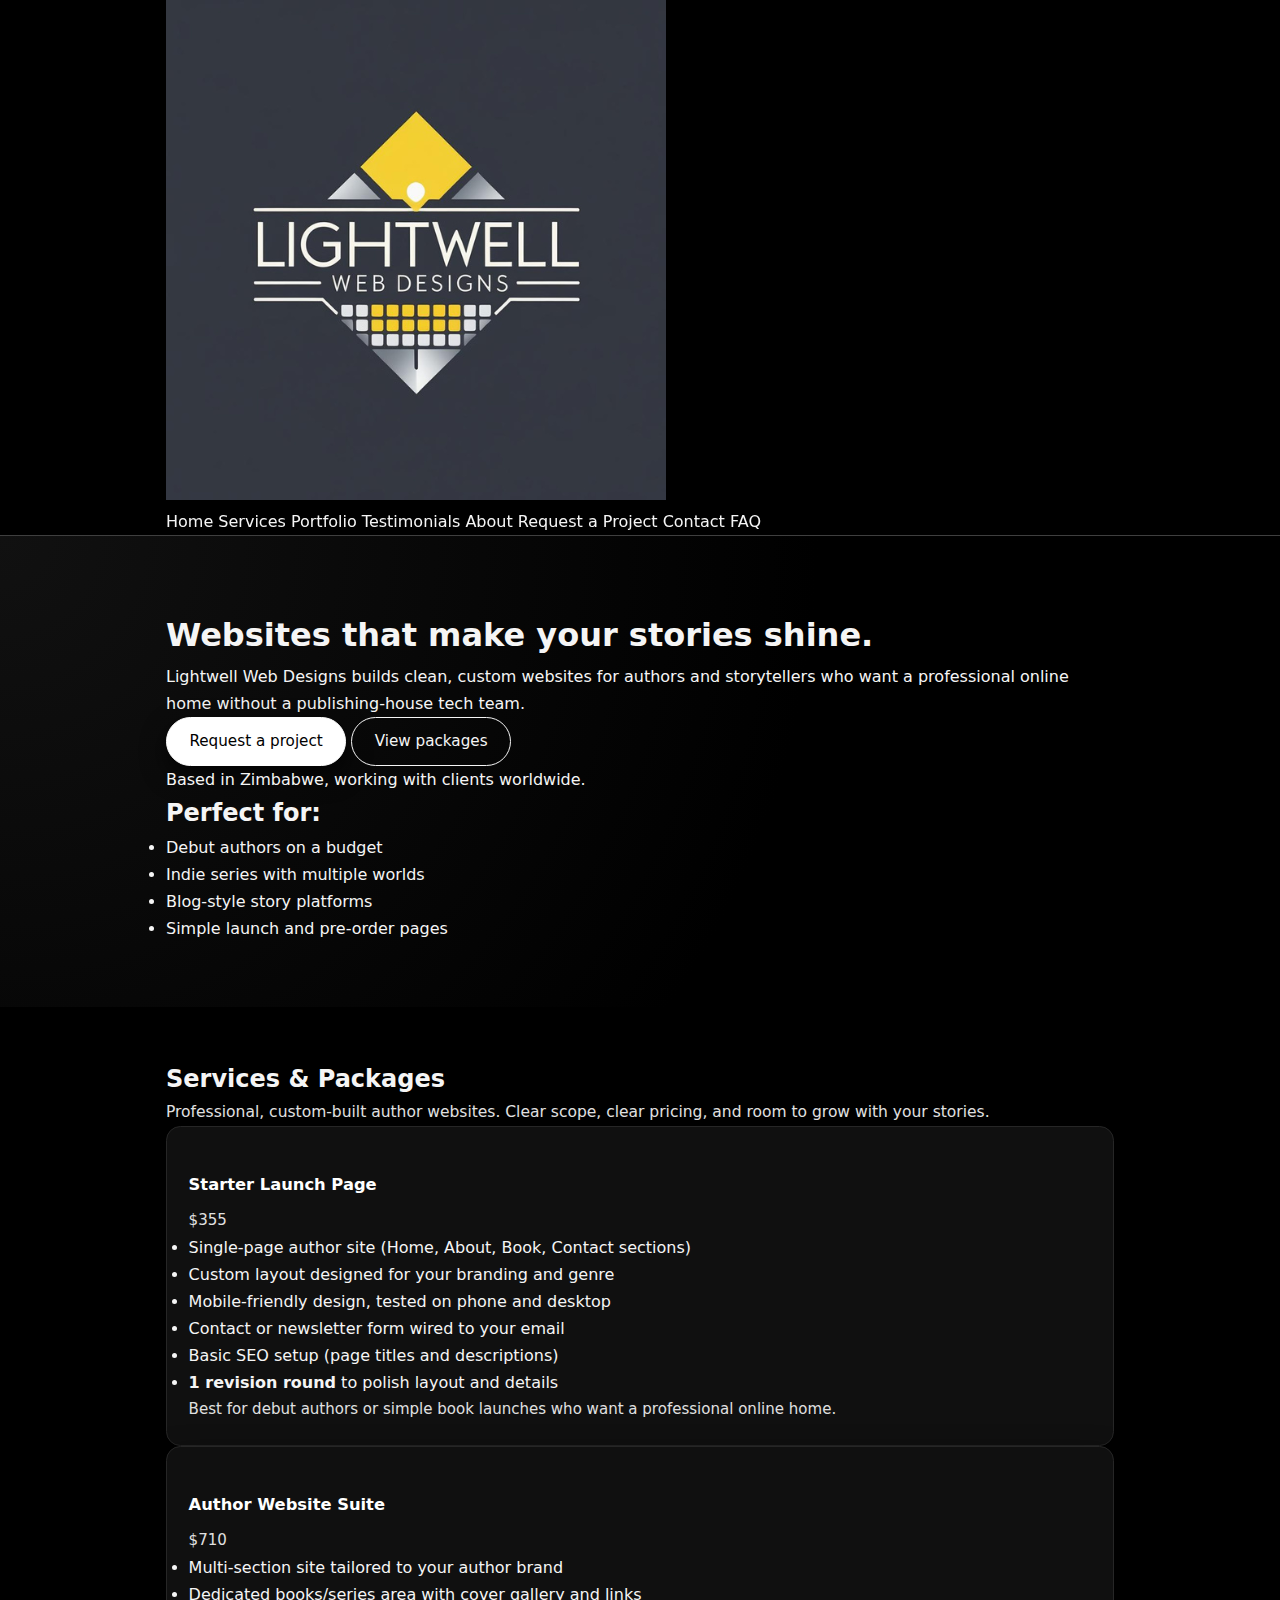
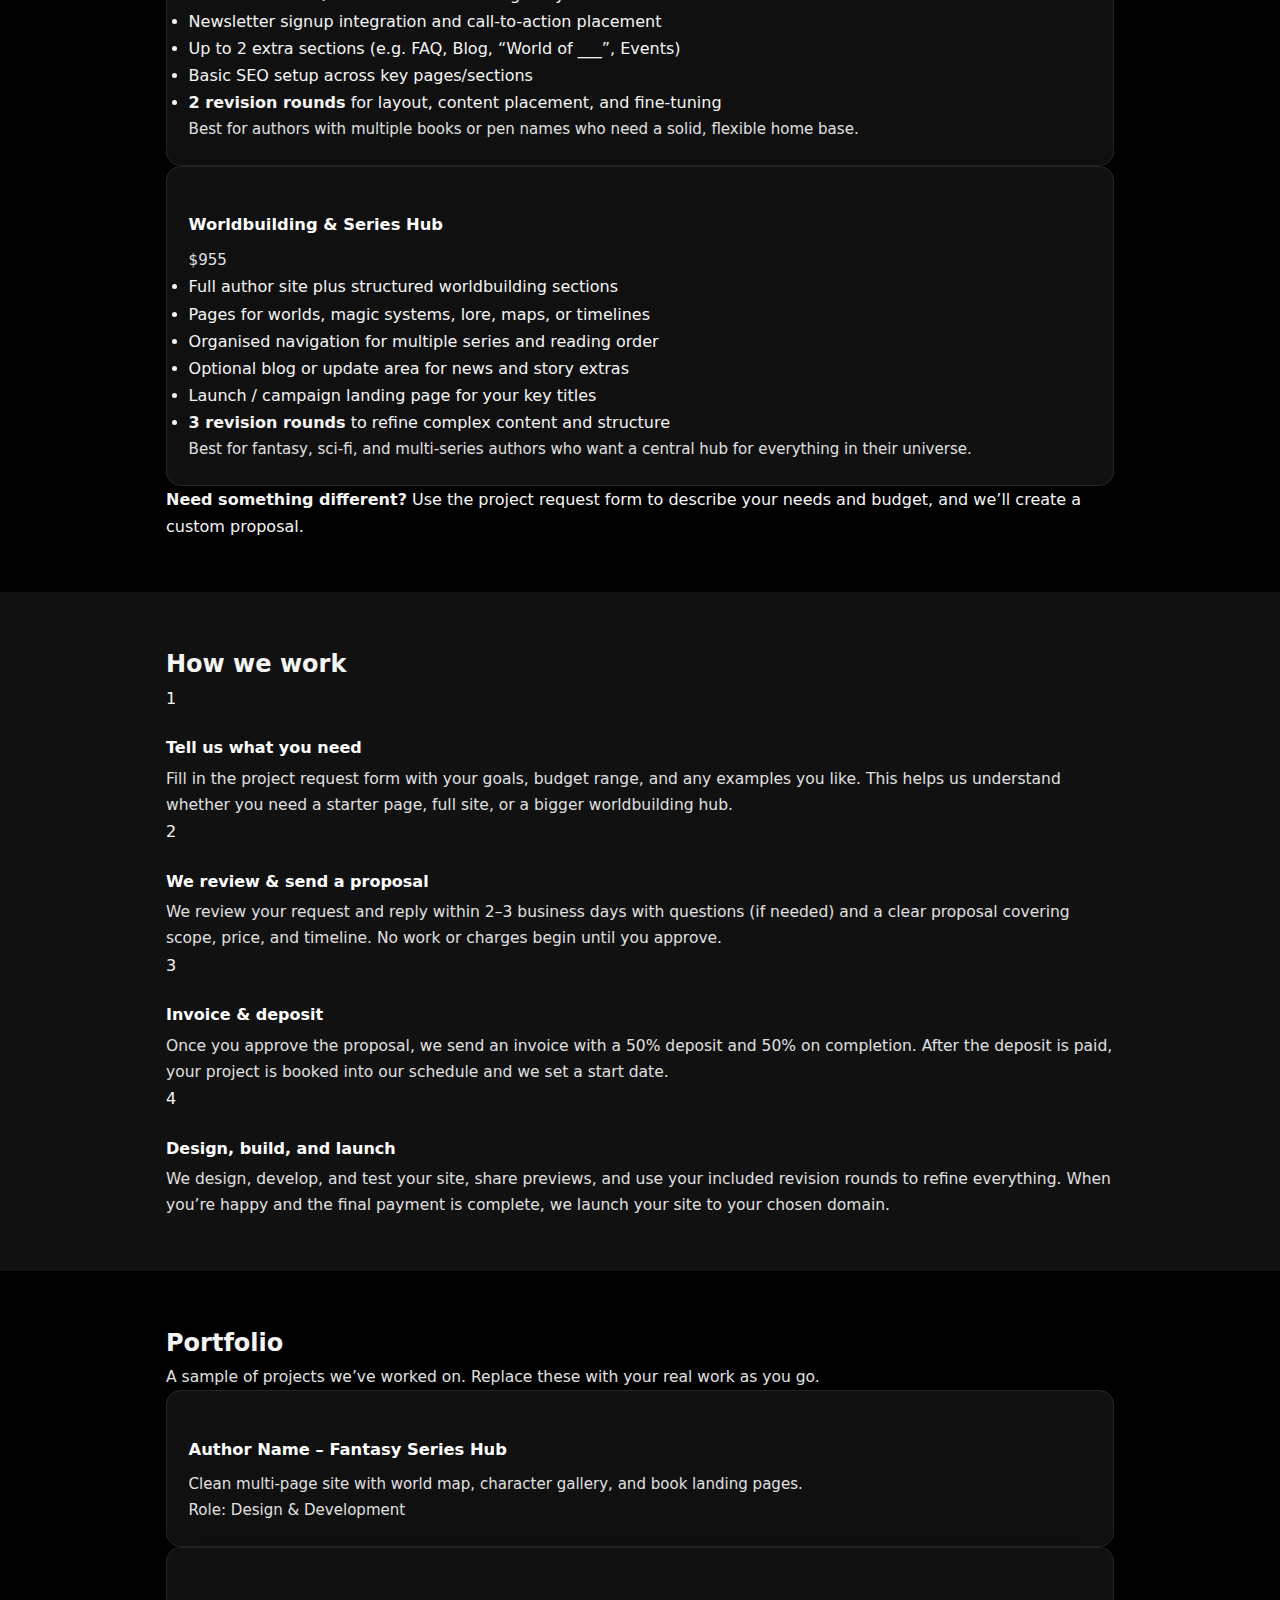
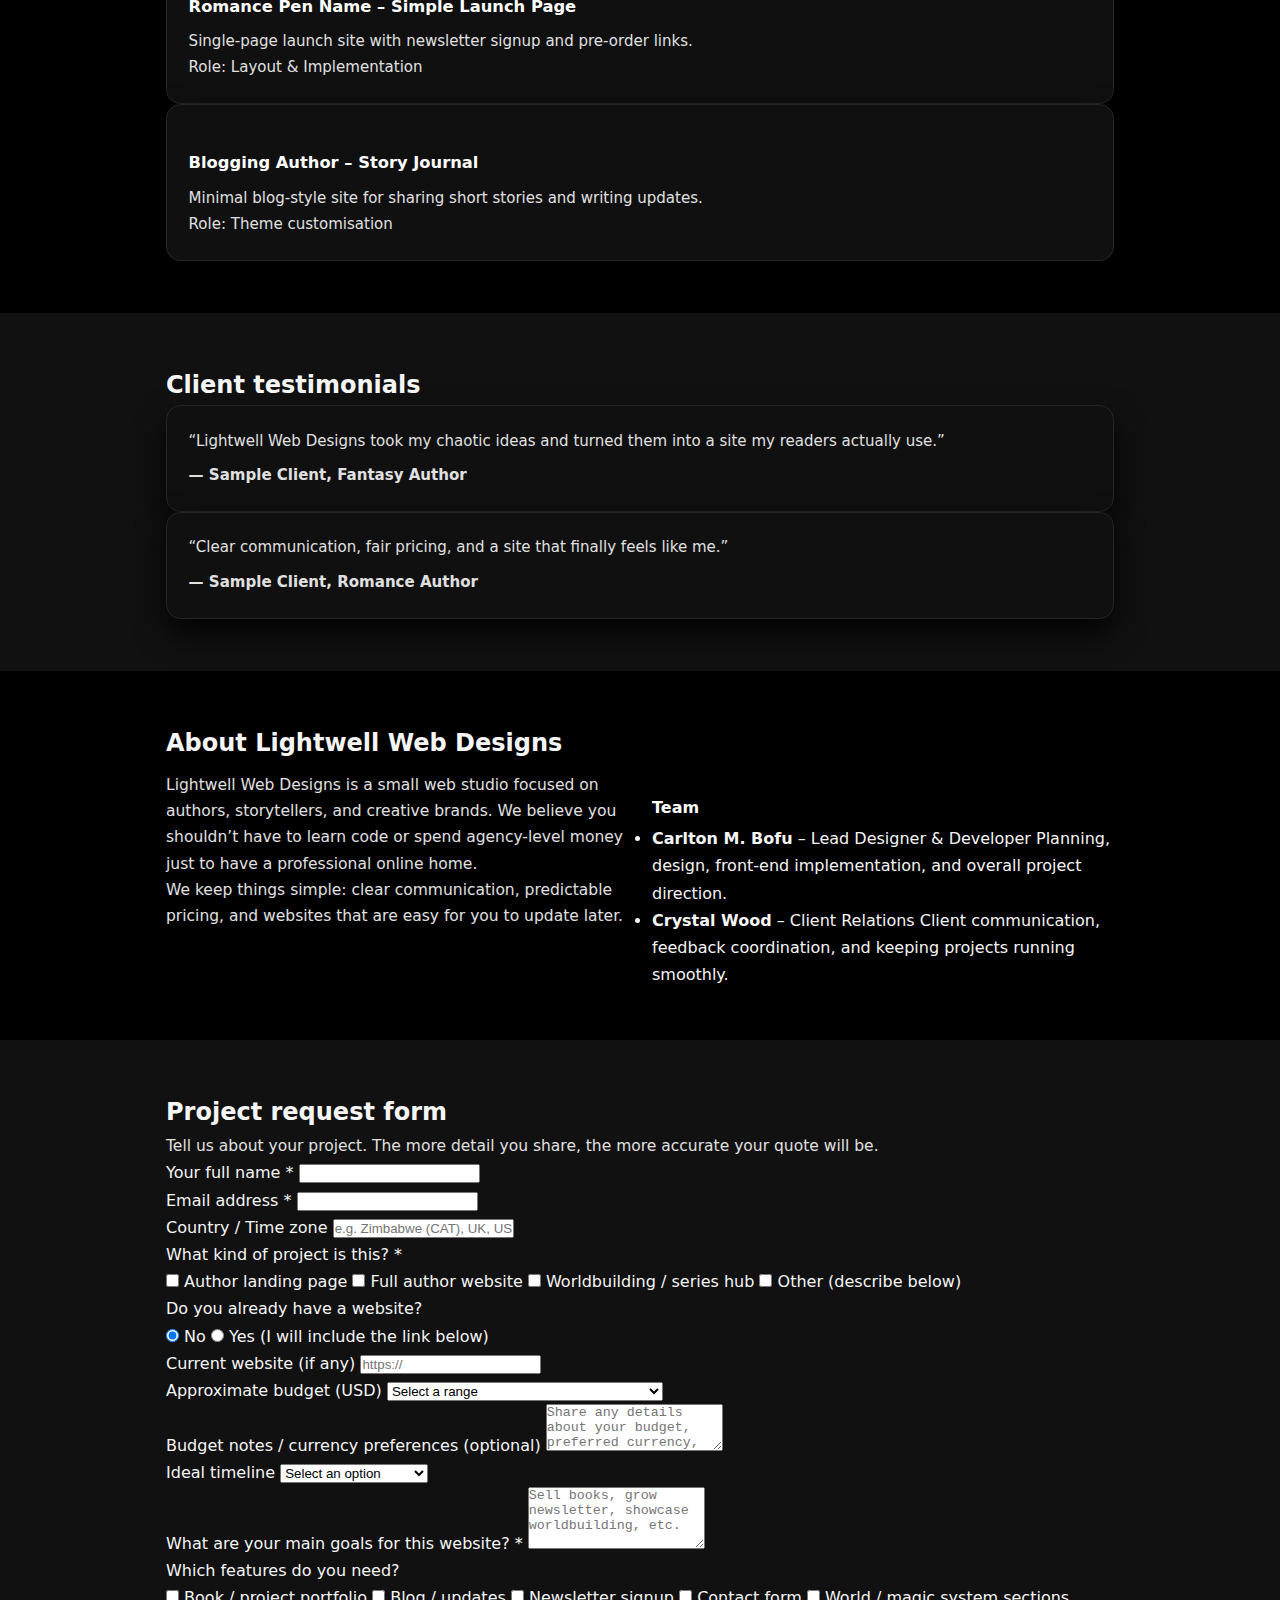
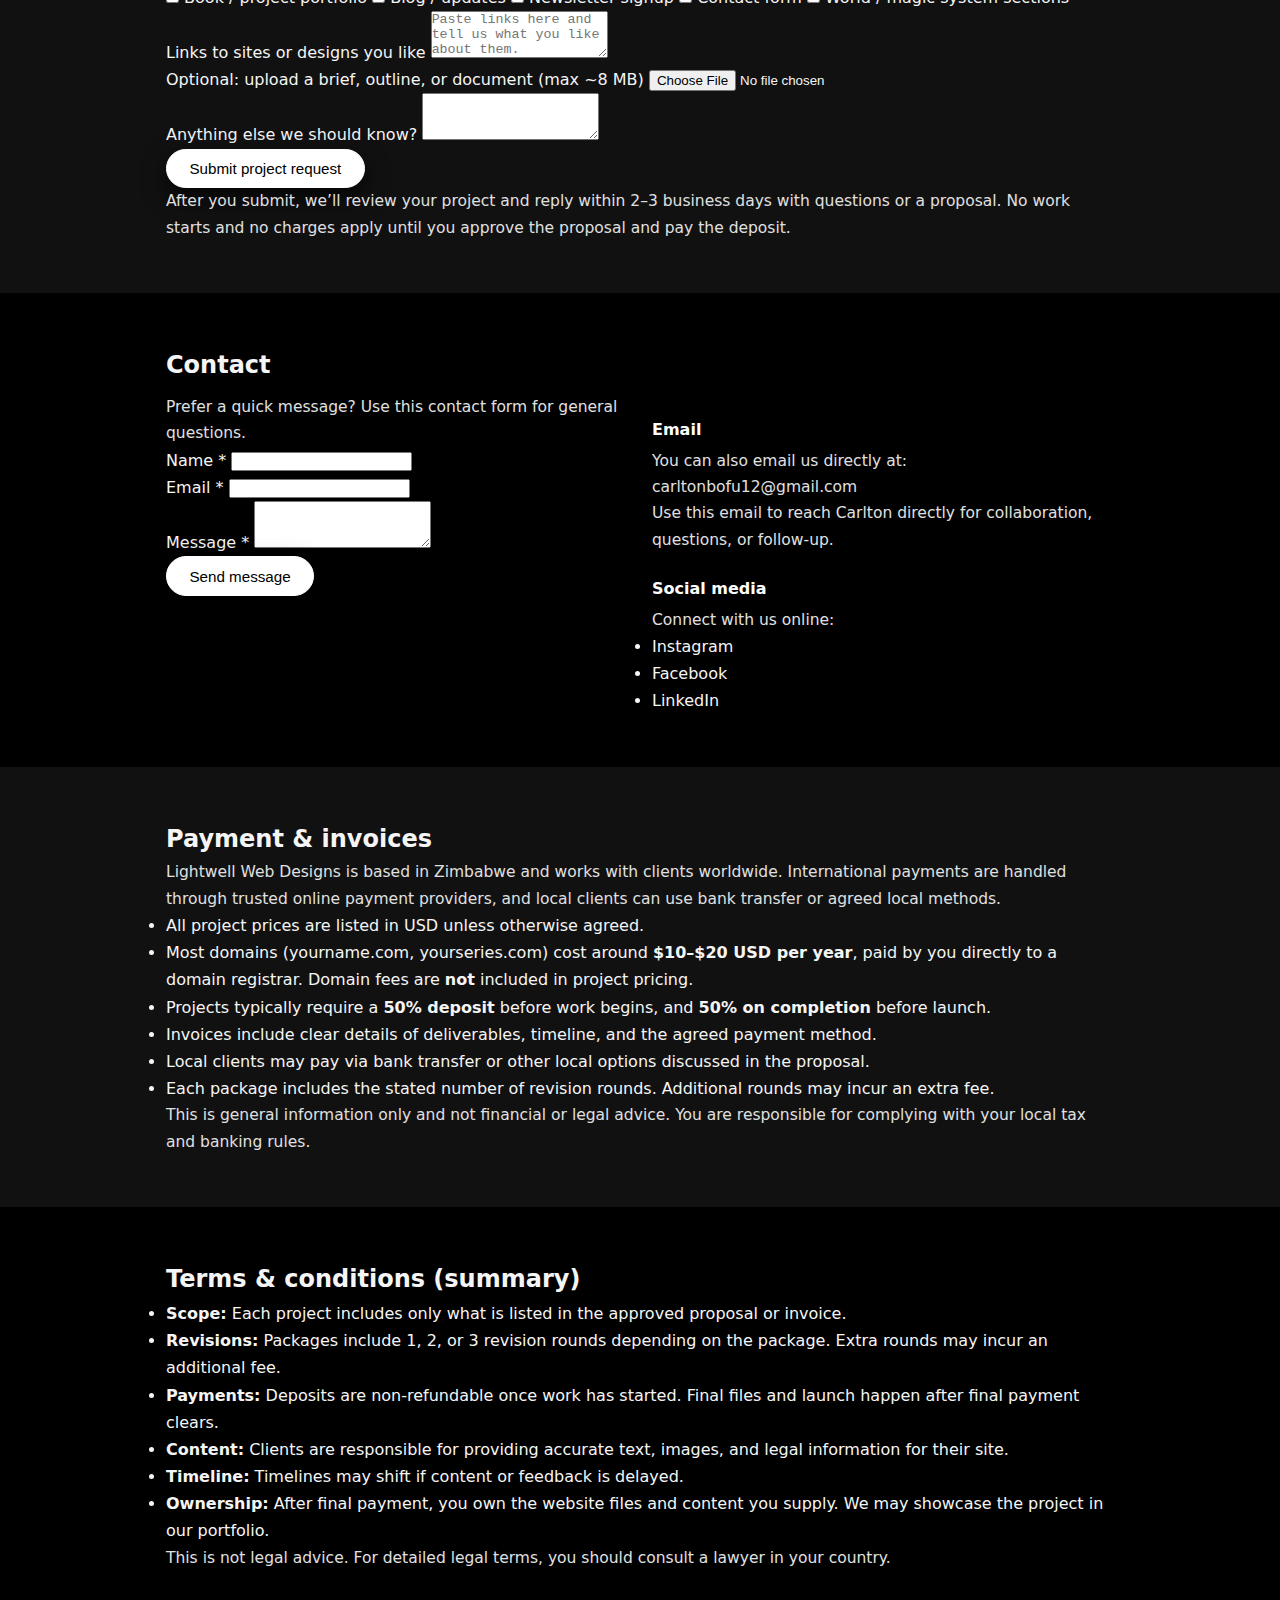
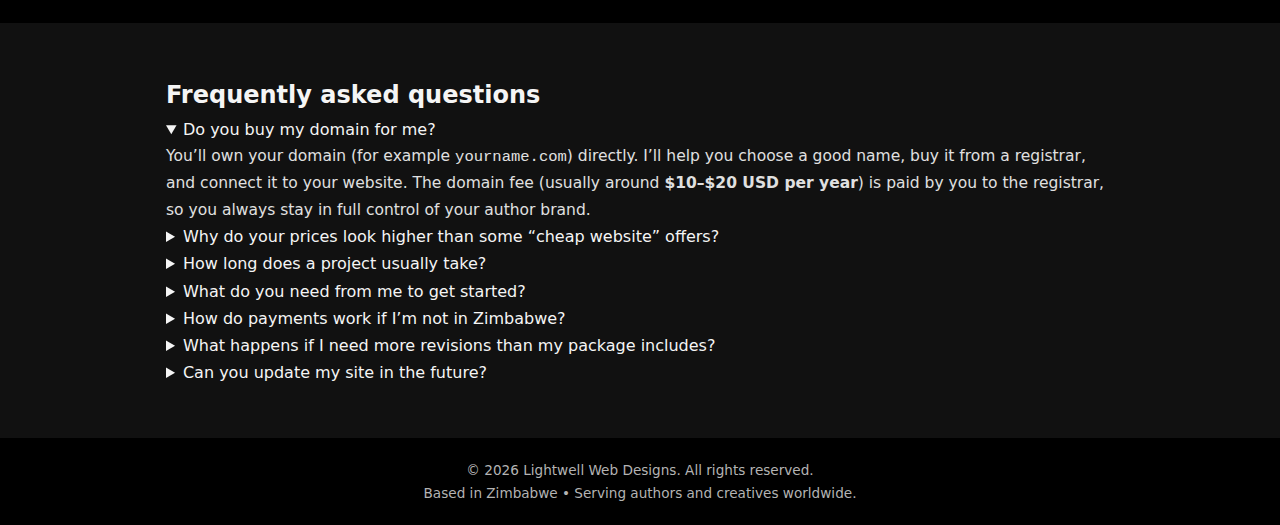
<file: index.html>
<!DOCTYPE html>
<html lang="en">
<head>
  <meta charset="UTF-8">
  <title>Lightwell Web Designs</title>
  <meta name="viewport" content="width=device-width, initial-scale=1">
  <meta name="description" content="Lightwell Web Designs - clean, custom websites for authors and storytellers.">
  <link rel="stylesheet" href="styles.css">
</head>
<body>
  <header class="site-header">
    <div class="container nav-container">
      <div class="logo">
        <img src="logo-lightwell.png" alt="Lightwell Web Designs logo" class="logo-img">
      </div>
      <nav class="main-nav">
        <a href="#home">Home</a>
        <a href="#services">Services</a>
        <a href="#portfolio">Portfolio</a>
        <a href="#testimonials">Testimonials</a>
        <a href="#about">About</a>
        <a href="#request">Request a Project</a>
        <a href="#contact">Contact</a>
        <a href="#faq">FAQ</a>
      </nav>
    </div>
  </header>

  <!-- HERO / HOME -->
  <section id="home" class="hero">
    <div class="container hero-content">
      <div class="hero-text">
        <h1>Websites that make your stories shine.</h1>
        <p>
          Lightwell Web Designs builds clean, custom websites for authors and storytellers
          who want a professional online home without a publishing-house tech team.
        </p>
        <div class="hero-actions">
          <a href="#request" class="btn primary">Request a project</a>
          <a href="#services" class="btn ghost">View packages</a>
        </div>
        <p class="hero-subtext">
          Based in Zimbabwe, working with clients worldwide.
        </p>
      </div>
      <div class="hero-card">
        <h2>Perfect for:</h2>
        <ul>
          <li>Debut authors on a budget</li>
          <li>Indie series with multiple worlds</li>
          <li>Blog-style story platforms</li>
          <li>Simple launch and pre-order pages</li>
        </ul>
      </div>
    </div>
  </section>

  <!-- SERVICES & PACKAGES -->
  <section id="services" class="section">
    <div class="container">
      <h2>Services & Packages</h2>
      <p class="section-intro">
        Professional, custom-built author websites. Clear scope, clear pricing, and room to grow with your stories.
      </p>

      <div class="cards-grid">
        <!-- STARTER -->
        <article class="card">
          <h3>Starter Launch Page</h3>
          <p class="price-tag">$355</p>
          <ul class="card-list">
            <li>Single-page author site (Home, About, Book, Contact sections)</li>
            <li>Custom layout designed for your branding and genre</li>
            <li>Mobile-friendly design, tested on phone and desktop</li>
            <li>Contact or newsletter form wired to your email</li>
            <li>Basic SEO setup (page titles and descriptions)</li>
            <li><strong>1 revision round</strong> to polish layout and details</li>
          </ul>
          <p class="small-note">Best for debut authors or simple book launches who want a professional online home.</p>
        </article>

        <!-- MIDDLE TIER -->
        <article class="card">
          <h3>Author Website Suite</h3>
          <p class="price-tag">$710</p>
          <ul class="card-list">
            <li>Multi-section site tailored to your author brand</li>
            <li>Dedicated books/series area with cover gallery and links</li>
            <li>Newsletter signup integration and call-to-action placement</li>
            <li>Up to 2 extra sections (e.g. FAQ, Blog, “World of ___”, Events)</li>
            <li>Basic SEO setup across key pages/sections</li>
            <li><strong>2 revision rounds</strong> for layout, content placement, and fine-tuning</li>
          </ul>
          <p class="small-note">Best for authors with multiple books or pen names who need a solid, flexible home base.</p>
        </article>

        <!-- ULTIMATE -->
        <article class="card">
          <h3>Worldbuilding & Series Hub</h3>
          <p class="price-tag">$955</p>
          <ul class="card-list">
            <li>Full author site plus structured worldbuilding sections</li>
            <li>Pages for worlds, magic systems, lore, maps, or timelines</li>
            <li>Organised navigation for multiple series and reading order</li>
            <li>Optional blog or update area for news and story extras</li>
            <li>Launch / campaign landing page for your key titles</li>
            <li><strong>3 revision rounds</strong> to refine complex content and structure</li>
          </ul>
          <p class="small-note">Best for fantasy, sci-fi, and multi-series authors who want a central hub for everything in their universe.</p>
        </article>
      </div>

      <div class="section-note">
        <strong>Need something different?</strong> Use the project request form to describe your needs and budget, and we’ll create a custom proposal.
      </div>
    </div>
  </section>

  <!-- PROCESS -->
  <section class="section section-alt">
    <div class="container">
      <h2>How we work</h2>
      <div class="steps-grid">
        <div class="step">
          <span class="step-number">1</span>
          <h3>Tell us what you need</h3>
          <p>Fill in the project request form with your goals, budget range, and any examples you like. This helps us understand whether you need a starter page, full site, or a bigger worldbuilding hub.</p>
        </div>
        <div class="step">
          <span class="step-number">2</span>
          <h3>We review &amp; send a proposal</h3>
          <p>We review your request and reply within 2–3 business days with questions (if needed) and a clear proposal covering scope, price, and timeline. No work or charges begin until you approve.</p>
        </div>
        <div class="step">
          <span class="step-number">3</span>
          <h3>Invoice &amp; deposit</h3>
          <p>Once you approve the proposal, we send an invoice with a 50% deposit and 50% on completion. After the deposit is paid, your project is booked into our schedule and we set a start date.</p>
        </div>
        <div class="step">
          <span class="step-number">4</span>
          <h3>Design, build, and launch</h3>
          <p>We design, develop, and test your site, share previews, and use your included revision rounds to refine everything. When you’re happy and the final payment is complete, we launch your site to your chosen domain.</p>
        </div>
      </div>
    </div>
  </section>

  <!-- PORTFOLIO -->
  <section id="portfolio" class="section">
    <div class="container">
      <h2>Portfolio</h2>
      <p class="section-intro">
        A sample of projects we’ve worked on. Replace these with your real work as you go.
      </p>
      <div class="cards-grid">
        <article class="card">
          <h3>Author Name – Fantasy Series Hub</h3>
          <p>Clean multi-page site with world map, character gallery, and book landing pages.</p>
          <p class="small-note">Role: Design &amp; Development</p>
        </article>
        <article class="card">
          <h3>Romance Pen Name – Simple Launch Page</h3>
          <p>Single-page launch site with newsletter signup and pre-order links.</p>
          <p class="small-note">Role: Layout &amp; Implementation</p>
        </article>
        <article class="card">
          <h3>Blogging Author – Story Journal</h3>
          <p>Minimal blog-style site for sharing short stories and writing updates.</p>
          <p class="small-note">Role: Theme customisation</p>
        </article>
      </div>
    </div>
  </section>

  <!-- TESTIMONIALS -->
  <section id="testimonials" class="section section-alt">
    <div class="container">
      <h2>Client testimonials</h2>
      <div class="cards-grid">
        <article class="card">
          <p class="quote">
            “Lightwell Web Designs took my chaotic ideas and turned them into a site my readers actually use.”
          </p>
          <p class="quote-author">— Sample Client, Fantasy Author</p>
        </article>
        <article class="card">
          <p class="quote">
            “Clear communication, fair pricing, and a site that finally feels like me.”
          </p>
          <p class="quote-author">— Sample Client, Romance Author</p>
        </article>
      </div>
    </div>
  </section>

  <!-- ABOUT & TEAM -->
  <section id="about" class="section">
    <div class="container">
      <h2>About Lightwell Web Designs</h2>
      <div class="two-column">
        <div>
          <p>
            Lightwell Web Designs is a small web studio focused on authors, storytellers,
            and creative brands. We believe you shouldn’t have to learn code or spend agency-level money
            just to have a professional online home.
          </p>
          <p>
            We keep things simple: clear communication, predictable pricing, and websites that are easy
            for you to update later.
          </p>
        </div>
        <div class="team">
          <h3>Team</h3>
          <ul class="team-list">
            <li>
              <strong>Carlton M. Bofu</strong> – Lead Designer &amp; Developer  
              <span class="muted">Planning, design, front-end implementation, and overall project direction.</span>
            </li>
            <li>
              <strong>Crystal Wood</strong> – Client Relations  
              <span class="muted">Client communication, feedback coordination, and keeping projects running smoothly.</span>
            </li>
          </ul>
        </div>
      </div>
    </div>
  </section>

  <!-- PROJECT REQUEST FORM (NETLIFY FORM) -->
  <section id="request" class="section section-alt">
    <div class="container">
      <h2>Project request form</h2>
      <p class="section-intro">
        Tell us about your project. The more detail you share, the more accurate your quote will be.
      </p>

      <form 
        name="project-request"
        method="POST"
        data-netlify="true"
        enctype="multipart/form-data"
        class="form-card"
      >
        <input type="hidden" name="form-name" value="project-request">

        <div class="form-group">
          <label for="name">Your full name *</label>
          <input type="text" id="name" name="name" required>
        </div>

        <div class="form-group">
          <label for="email">Email address *</label>
          <input type="email" id="email" name="email" required>
        </div>

        <div class="form-group">
          <label for="country">Country / Time zone</label>
          <input type="text" id="country" name="country" placeholder="e.g. Zimbabwe (CAT), UK, US Eastern">
        </div>

        <div class="form-group">
          <label>What kind of project is this? *</label>
          <div class="checkbox-group">
            <label><input type="checkbox" name="project_type" value="author_landing"> Author landing page</label>
            <label><input type="checkbox" name="project_type" value="full_website"> Full author website</label>
            <label><input type="checkbox" name="project_type" value="worldbuilding_hub"> Worldbuilding / series hub</label>
            <label><input type="checkbox" name="project_type" value="other"> Other (describe below)</label>
          </div>
        </div>

        <div class="form-group">
          <label>Do you already have a website?</label>
          <div class="radio-group">
            <label><input type="radio" name="has_website" value="no" checked> No</label>
            <label><input type="radio" name="has_website" value="yes"> Yes (I will include the link below)</label>
          </div>
        </div>

        <div class="form-group">
          <label for="website_url">Current website (if any)</label>
          <input type="url" id="website_url" name="website_url" placeholder="https://">
        </div>

        <!-- UPDATED BUDGET FIELD -->
        <div class="form-group">
          <label for="budget">Approximate budget (USD)</label>
          <select id="budget" name="budget">
            <option value="">Select a range</option>
            <option value="starter-range">Up to $400 (Starter Launch Page)</option>
            <option value="suite-range">$400–$800 (Author Website Suite)</option>
            <option value="hub-range">$800–$1,200 (Worldbuilding &amp; Series Hub)</option>
            <option value="custom">Above $1,200 / custom scope</option>
            <option value="unsure">I’m not sure yet</option>
          </select>
        </div>

        <div class="form-group">
          <label for="budget-notes">Budget notes / currency preferences (optional)</label>
          <textarea id="budget-notes" name="budget_notes" rows="3" placeholder="Share any details about your budget, preferred currency, or flexibility."></textarea>
        </div>
        <!-- END UPDATED BUDGET FIELD -->

        <div class="form-group">
          <label for="timeline">Ideal timeline</label>
          <select id="timeline" name="timeline">
            <option value="">Select an option</option>
            <option value="urgent">Urgent (2–3 weeks)</option>
            <option value="normal">Normal (1–2 months)</option>
            <option value="flexible">Flexible</option>
          </select>
        </div>

        <div class="form-group">
          <label for="goals">What are your main goals for this website? *</label>
          <textarea id="goals" name="goals" rows="4" required placeholder="Sell books, grow newsletter, showcase worldbuilding, etc."></textarea>
        </div>

        <div class="form-group">
          <label for="features">Which features do you need?</label>
          <div class="checkbox-group">
            <label><input type="checkbox" name="features" value="portfolio"> Book / project portfolio</label>
            <label><input type="checkbox" name="features" value="blog"> Blog / updates</label>
            <label><input type="checkbox" name="features" value="newsletter"> Newsletter signup</label>
            <label><input type="checkbox" name="features" value="contact_form"> Contact form</label>
            <label><input type="checkbox" name="features" value="worldbuilding_sections"> World / magic system sections</label>
          </div>
        </div>

        <div class="form-group">
          <label for="examples">Links to sites or designs you like</label>
          <textarea id="examples" name="examples" rows="3" placeholder="Paste links here and tell us what you like about them."></textarea>
        </div>

        <div class="form-group">
          <label for="brief_file">Optional: upload a brief, outline, or document (max ~8 MB)</label>
          <input type="file" id="brief_file" name="brief_file">
        </div>

        <div class="form-group">
          <label for="extra">Anything else we should know?</label>
          <textarea id="extra" name="extra" rows="3"></textarea>
        </div>

        <button type="submit" class="btn primary">Submit project request</button>
        <p class="small-note">
          After you submit, we’ll review your project and reply within 2–3 business days with questions or a proposal. 
          No work starts and no charges apply until you approve the proposal and pay the deposit.
        </p>
      </form>
    </div>
  </section>

  <!-- CONTACT -->
  <section id="contact" class="section">
    <div class="container">
      <h2>Contact</h2>
      <div class="two-column">
        <div>
          <p>
            Prefer a quick message? Use this contact form for general questions.
          </p>
          <form
            name="contact"
            method="POST"
            data-netlify="true"
            class="form-card"
          >
            <input type="hidden" name="form-name" value="contact">
            <div class="form-group">
              <label for="contact-name">Name *</label>
              <input type="text" id="contact-name" name="name" required>
            </div>
            <div class="form-group">
              <label for="contact-email">Email *</label>
              <input type="email" id="contact-email" name="email" required>
            </div>
            <div class="form-group">
              <label for="contact-message">Message *</label>
              <textarea id="contact-message" name="message" rows="3" required></textarea>
            </div>
            <button type="submit" class="btn primary">Send message</button>
          </form>
        </div>
        <div>
          <h3>Email</h3>
          <p>
            You can also email us directly at:<br>
            <a href="mailto:carltonbofu12@gmail.com">carltonbofu12@gmail.com</a>
          </p>
          <p class="small-note">
            Use this email to reach Carlton directly for collaboration, questions, or follow-up.
          </p>

          <h3>Social media</h3>
          <p>Connect with us online:</p>
          <ul class="social-list">
            <li><a href="#" target="_blank" rel="noreferrer">Instagram</a></li>
            <li><a href="#" target="_blank" rel="noreferrer">Facebook</a></li>
            <li><a href="#" target="_blank" rel="noreferrer">LinkedIn</a></li>
          </ul>
        </div>
      </div>
    </div>
  </section>

  <!-- PAYMENT INFO -->
  <section class="section section-alt">
    <div class="container">
      <h2>Payment &amp; invoices</h2>
      <p>
        Lightwell Web Designs is based in Zimbabwe and works with clients worldwide.
        International payments are handled through trusted online payment providers, and
        local clients can use bank transfer or agreed local methods.
      </p>
      <ul class="card-list">
        <li>All project prices are listed in USD unless otherwise agreed.</li>
        <li>Most domains (yourname.com, yourseries.com) cost around <strong>$10–$20 USD per year</strong>, paid by you directly to a domain registrar. Domain fees are <strong>not</strong> included in project pricing.</li>
        <li>Projects typically require a <strong>50% deposit</strong> before work begins, and <strong>50% on completion</strong> before launch.</li>
        <li>Invoices include clear details of deliverables, timeline, and the agreed payment method.</li>
        <li>Local clients may pay via bank transfer or other local options discussed in the proposal.</li>
        <li>Each package includes the stated number of revision rounds. Additional rounds may incur an extra fee.</li>
      </ul>
      <p class="small-note">
        This is general information only and not financial or legal advice. You are responsible for complying with your local tax and banking rules.
      </p>
    </div>
  </section>

  <!-- TERMS & CONDITIONS (simple version) -->
  <section class="section">
    <div class="container">
      <h2>Terms &amp; conditions (summary)</h2>
      <ul class="card-list">
        <li><strong>Scope:</strong> Each project includes only what is listed in the approved proposal or invoice.</li>
        <li><strong>Revisions:</strong> Packages include 1, 2, or 3 revision rounds depending on the package. Extra rounds may incur an additional fee.</li>
        <li><strong>Payments:</strong> Deposits are non-refundable once work has started. Final files and launch happen after final payment clears.</li>
        <li><strong>Content:</strong> Clients are responsible for providing accurate text, images, and legal information for their site.</li>
        <li><strong>Timeline:</strong> Timelines may shift if content or feedback is delayed.</li>
        <li><strong>Ownership:</strong> After final payment, you own the website files and content you supply. We may showcase the project in our portfolio.</li>
      </ul>
      <p class="small-note">
        This is not legal advice. For detailed legal terms, you should consult a lawyer in your country.
      </p>
    </div>
  </section>

  <!-- FAQ -->
  <section id="faq" class="section section-alt">
    <div class="container">
      <h2>Frequently asked questions</h2>

      <div class="faq-accordion">
        <details class="faq-item" open>
          <summary>Do you buy my domain for me?</summary>
          <div class="faq-body">
            <p>
              You’ll own your domain (for example <code>yourname.com</code>) directly. 
              I’ll help you choose a good name, buy it from a registrar, and connect it to your website. 
              The domain fee (usually around <strong>$10–$20 USD per year</strong>) is paid by you to the registrar, 
              so you always stay in full control of your author brand.
            </p>
          </div>
        </details>

        <details class="faq-item">
          <summary>Why do your prices look higher than some “cheap website” offers?</summary>
          <div class="faq-body">
            <p>
              Lightwell Web Designs focuses on custom, book-focused websites rather than generic templates. 
              Each project includes planning, design, build, testing, and support through launch, 
              with clear revision rounds and communication. You’re not just paying for a page — 
              you’re paying for a site that actually works for your readers and your long-term brand.
            </p>
          </div>
        </details>

        <details class="faq-item">
          <summary>How long does a project usually take?</summary>
          <div class="faq-body">
            <p>It depends on the package and how quickly content arrives. As a guide:</p>
            <ul>
              <li>Starter Launch Page: around 2–3 weeks</li>
              <li>Author Website Suite: around 3–5 weeks</li>
              <li>Worldbuilding &amp; Series Hub: around 4–8 weeks</li>
            </ul>
            <p class="small-note">
              Timelines may change if content, images, or feedback are delayed.
            </p>
          </div>
        </details>

        <details class="faq-item">
          <summary>What do you need from me to get started?</summary>
          <div class="faq-body">
            <p>
              After your deposit is paid, we’ll send a simple checklist. 
              In general, we’ll need your author bio, book blurbs, any images or covers you’d like to use, 
              and links to your platforms (retailers, newsletter, socials). 
              If you don’t have everything yet, we can work around that and plan for future updates.
            </p>
          </div>
        </details>

        <details class="faq-item">
          <summary>How do payments work if I’m not in Zimbabwe?</summary>
          <div class="faq-body">
            <p>
              International clients pay in USD via trusted online payment providers. 
              All invoices include clear instructions and a secure payment link. 
              Local clients in Zimbabwe can discuss bank transfer or other options. 
              Specific payment details are shared in your proposal and invoice.
            </p>
          </div>
        </details>

        <details class="faq-item">
          <summary>What happens if I need more revisions than my package includes?</summary>
          <div class="faq-body">
            <p>
              Each package includes a set number of revision rounds so we can keep the scope clear and fair. 
              If you’d like additional rounds beyond that, we’re happy to provide them as an add-on, 
              quoted based on the amount of extra work involved.
            </p>
          </div>
        </details>

        <details class="faq-item">
          <summary>Can you update my site in the future?</summary>
          <div class="faq-body">
            <p>
              Yes. We offer simple update options such as adding a new book, changing text, 
              or creating a new section. Future updates are quoted individually so you only pay for what you need.
              During the main project you’ll have built-in revision rounds; after launch, extra changes
              are handled as follow-up work.
            </p>
          </div>
        </details>
      </div>
    </div>
  </section>

  <footer class="site-footer">
    <div class="container footer-inner">
      <p>&copy; <span id="year"></span> Lightwell Web Designs. All rights reserved.</p>
      <p class="small-note">Based in Zimbabwe • Serving authors and creatives worldwide.</p>
    </div>
    <script>
      // Simple script to keep the year up to date
      document.getElementById('year').textContent = new Date().getFullYear();
    </script>
  </footer>
</body>
</html>
</file>
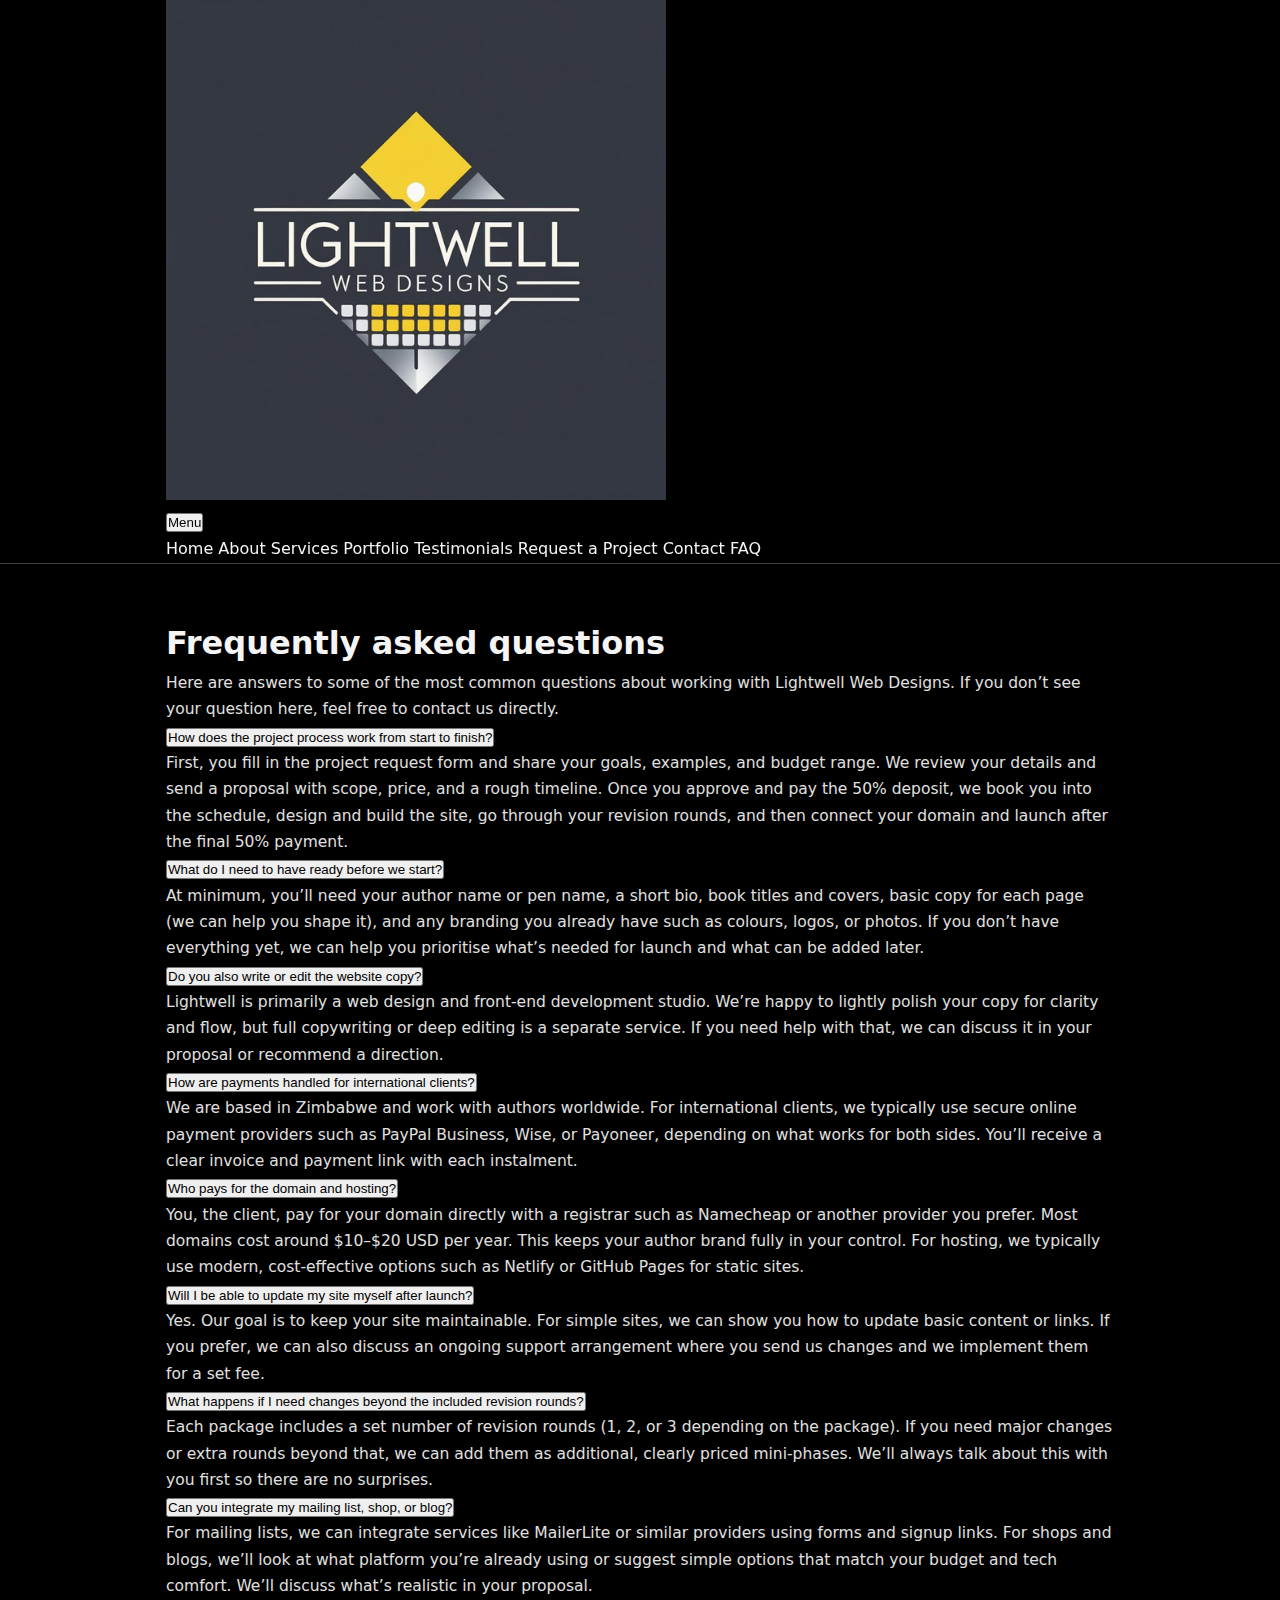
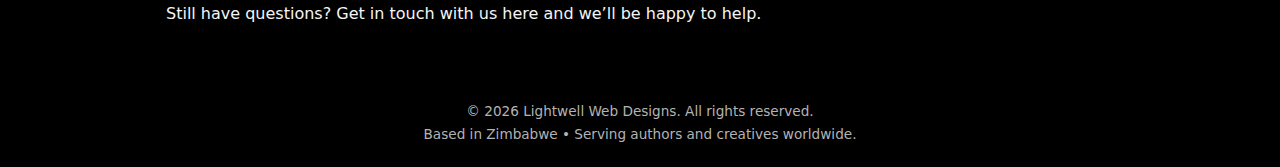
<file: faq.html>
<!DOCTYPE html>
<html lang="en">
<head>
  <meta charset="UTF-8">
  <title>Lightwell Web Designs – FAQ</title>
  <meta name="viewport" content="width=device-width, initial-scale=1">
  <meta name="description" content="Frequently asked questions about working with Lightwell Web Designs.">
  <link rel="stylesheet" href="styles.css">
  <link rel="icon" type="image/png" href="favicon.png">
</head>
<body>
  <header class="site-header">
    <div class="container nav-container">
      <div class="logo">
        <img src="logo-lightwell.png" alt="Lightwell Web Designs logo" class="logo-img">
      </div>
      <button class="nav-toggle" aria-expanded="false" aria-label="Toggle navigation">
        Menu
      </button>
      <nav class="main-nav">
        <a href="index.html#home">Home</a>
        <a href="site.html#about">About</a>
        <a href="site.html#services">Services</a>
        <a href="site.html#portfolio">Portfolio</a>
        <a href="site.html#testimonials">Testimonials</a>
        <a href="site.html#request">Request a Project</a>
        <a href="site.html#contact">Contact</a>
        <a href="faq.html">FAQ</a>
      </nav>
    </div>
  </header>

  <main>
    <section id="faq" class="section">
      <div class="container">
        <h1>Frequently asked questions</h1>
        <p class="section-intro">
          Here are answers to some of the most common questions about working with Lightwell Web Designs.
          If you don’t see your question here, feel free to contact us directly.
        </p>

        <div class="faq-list">
          <!-- FAQ 1 -->
          <div class="faq-item">
            <button class="faq-question" type="button">
              How does the project process work from start to finish?
            </button>
            <div class="faq-answer">
              <p>
                First, you fill in the project request form and share your goals, examples, and budget range.
                We review your details and send a proposal with scope, price, and a rough timeline.
                Once you approve and pay the 50% deposit, we book you into the schedule, design and build the site,
                go through your revision rounds, and then connect your domain and launch after the final 50% payment.
              </p>
            </div>
          </div>

          <!-- FAQ 2 -->
          <div class="faq-item">
            <button class="faq-question" type="button">
              What do I need to have ready before we start?
            </button>
            <div class="faq-answer">
              <p>
                At minimum, you’ll need your author name or pen name, a short bio, book titles and covers,
                basic copy for each page (we can help you shape it), and any branding you already have
                such as colours, logos, or photos. If you don’t have everything yet, we can help you
                prioritise what’s needed for launch and what can be added later.
              </p>
            </div>
          </div>

          <!-- FAQ 3 -->
          <div class="faq-item">
            <button class="faq-question" type="button">
              Do you also write or edit the website copy?
            </button>
            <div class="faq-answer">
              <p>
                Lightwell is primarily a web design and front-end development studio.
                We’re happy to lightly polish your copy for clarity and flow, but full copywriting
                or deep editing is a separate service. If you need help with that,
                we can discuss it in your proposal or recommend a direction.
              </p>
            </div>
          </div>

          <!-- FAQ 4 -->
          <div class="faq-item">
            <button class="faq-question" type="button">
              How are payments handled for international clients?
            </button>
            <div class="faq-answer">
              <p>
                We are based in Zimbabwe and work with authors worldwide.
                For international clients, we typically use secure online payment providers
                such as PayPal Business, Wise, or Payoneer, depending on what works for both sides.
                You’ll receive a clear invoice and payment link with each instalment.
              </p>
            </div>
          </div>

          <!-- FAQ 5 -->
          <div class="faq-item">
            <button class="faq-question" type="button">
              Who pays for the domain and hosting?
            </button>
            <div class="faq-answer">
              <p>
                You, the client, pay for your domain directly with a registrar such as Namecheap
                or another provider you prefer. Most domains cost around $10–$20 USD per year.
                This keeps your author brand fully in your control. For hosting, we typically use
                modern, cost-effective options such as Netlify or GitHub Pages for static sites.
              </p>
            </div>
          </div>

          <!-- FAQ 6 -->
          <div class="faq-item">
            <button class="faq-question" type="button">
              Will I be able to update my site myself after launch?
            </button>
            <div class="faq-answer">
              <p>
                Yes. Our goal is to keep your site maintainable.
                For simple sites, we can show you how to update basic content or links.
                If you prefer, we can also discuss an ongoing support arrangement where
                you send us changes and we implement them for a set fee.
              </p>
            </div>
          </div>

          <!-- FAQ 7 -->
          <div class="faq-item">
            <button class="faq-question" type="button">
              What happens if I need changes beyond the included revision rounds?
            </button>
            <div class="faq-answer">
              <p>
                Each package includes a set number of revision rounds (1, 2, or 3 depending on the package).
                If you need major changes or extra rounds beyond that, we can add them as additional,
                clearly priced mini-phases. We’ll always talk about this with you first
                so there are no surprises.
              </p>
            </div>
          </div>

          <!-- FAQ 8 -->
          <div class="faq-item">
            <button class="faq-question" type="button">
              Can you integrate my mailing list, shop, or blog?
            </button>
            <div class="faq-answer">
              <p>
                For mailing lists, we can integrate services like MailerLite or similar providers
                using forms and signup links. For shops and blogs, we’ll look at what platform
                you’re already using or suggest simple options that match your budget and tech comfort.
                We’ll discuss what’s realistic in your proposal.
              </p>
            </div>
          </div>
        </div>

        <div class="section-note">
          Still have questions?  
          <a href="site.html#contact">Get in touch with us here</a> and we’ll be happy to help.
        </div>
      </div>
    </section>
  </main>

  <footer class="site-footer">
    <div class="container footer-inner">
      <p>&copy; <span id="year"></span> Lightwell Web Designs. All rights reserved.</p>
      <p class="small-note">Based in Zimbabwe • Serving authors and creatives worldwide.</p>
    </div>
    <script>
      // Year
      document.getElementById('year').textContent = new Date().getFullYear();

      // Mobile nav toggle
      const navToggle = document.querySelector('.nav-toggle');
      const mainNav = document.querySelector('.main-nav');

      if (navToggle && mainNav) {
        navToggle.addEventListener('click', () => {
          const expanded = navToggle.getAttribute('aria-expanded') === 'true';
          navToggle.setAttribute('aria-expanded', (!expanded).toString());
          mainNav.classList.toggle('nav-open');
        });
      }

      // FAQ accordion
      const faqQuestions = document.querySelectorAll('.faq-question');

      faqQuestions.forEach(button => {
        button.addEventListener('click', () => {
          const item = button.closest('.faq-item');
          const isOpen = item.classList.contains('open');

          // Close others
          document.querySelectorAll('.faq-item.open').forEach(openItem => {
            if (openItem !== item) {
              openItem.classList.remove('open');
            }
          });

          // Toggle this one
          if (!isOpen) {
            item.classList.add('open');
          } else {
            item.classList.remove('open');
          }
        });
      });
    </script>
  </footer>
</body>
</html>
</file>
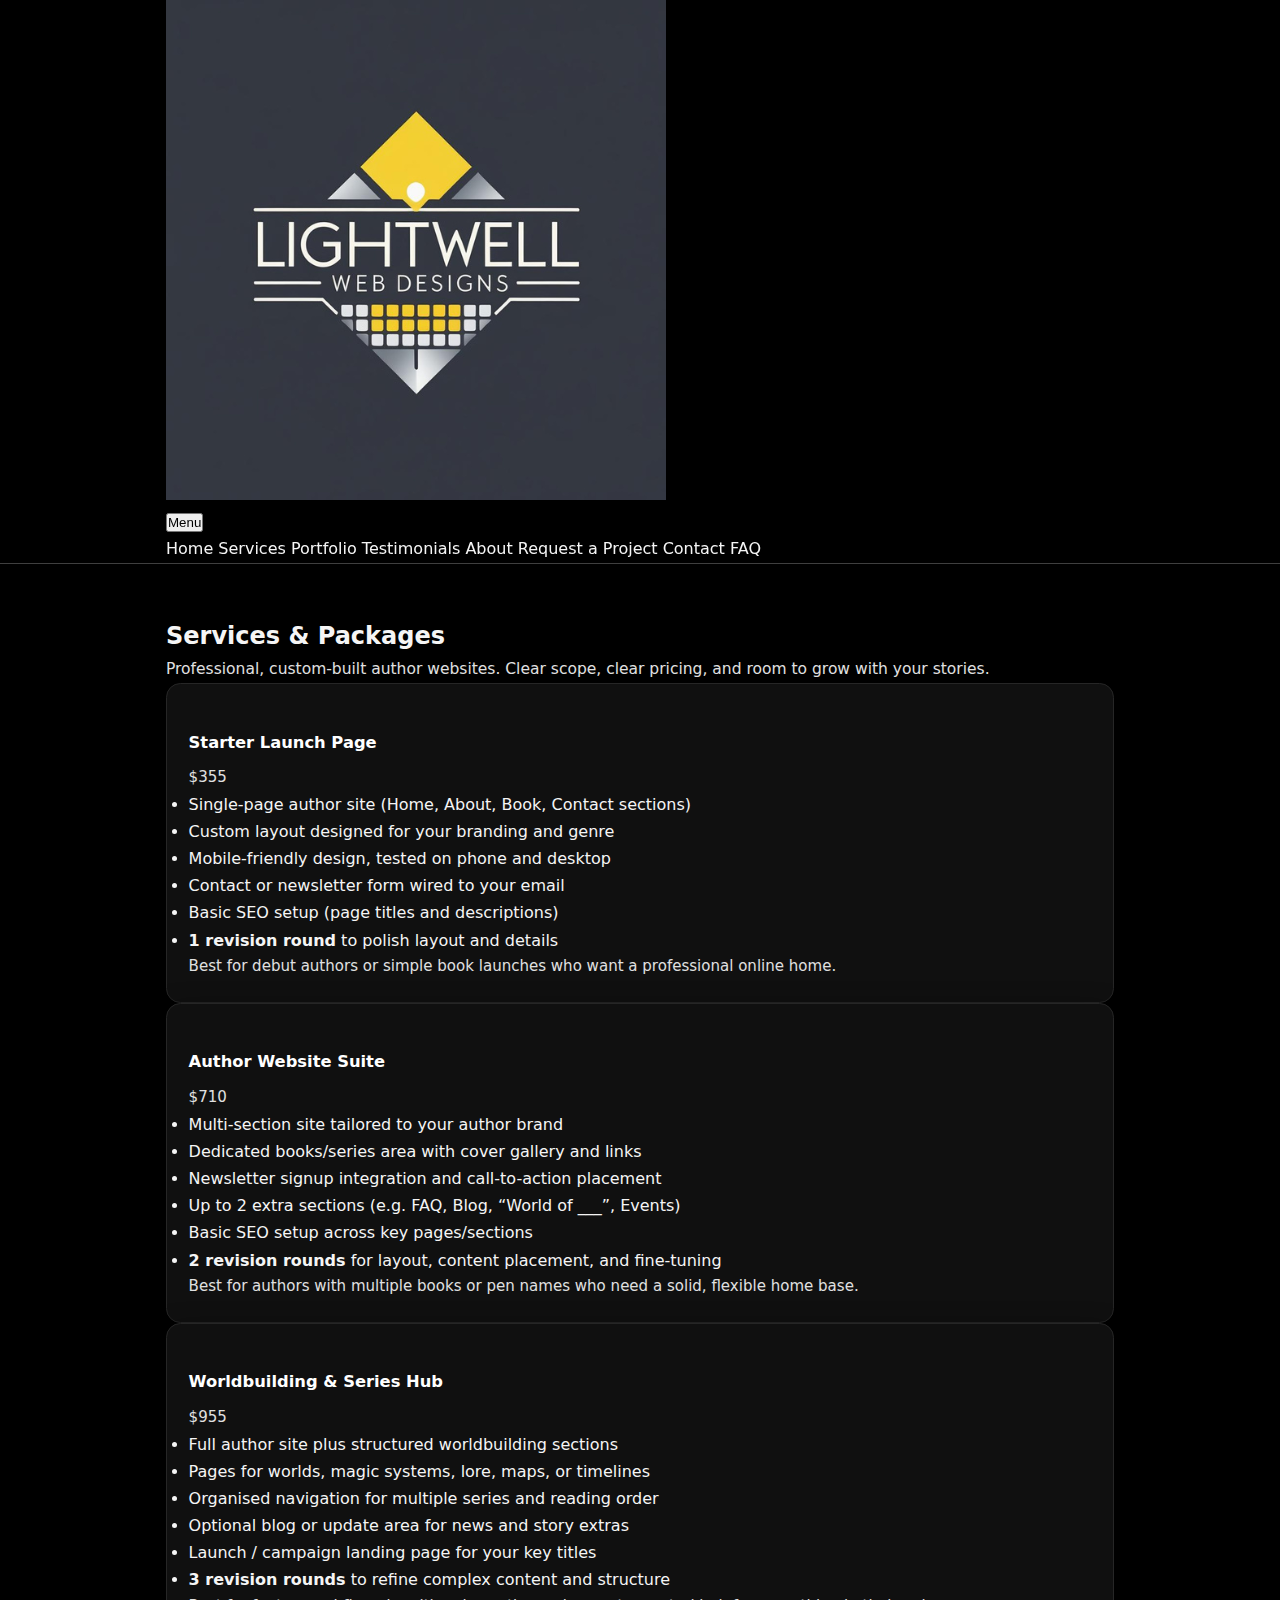
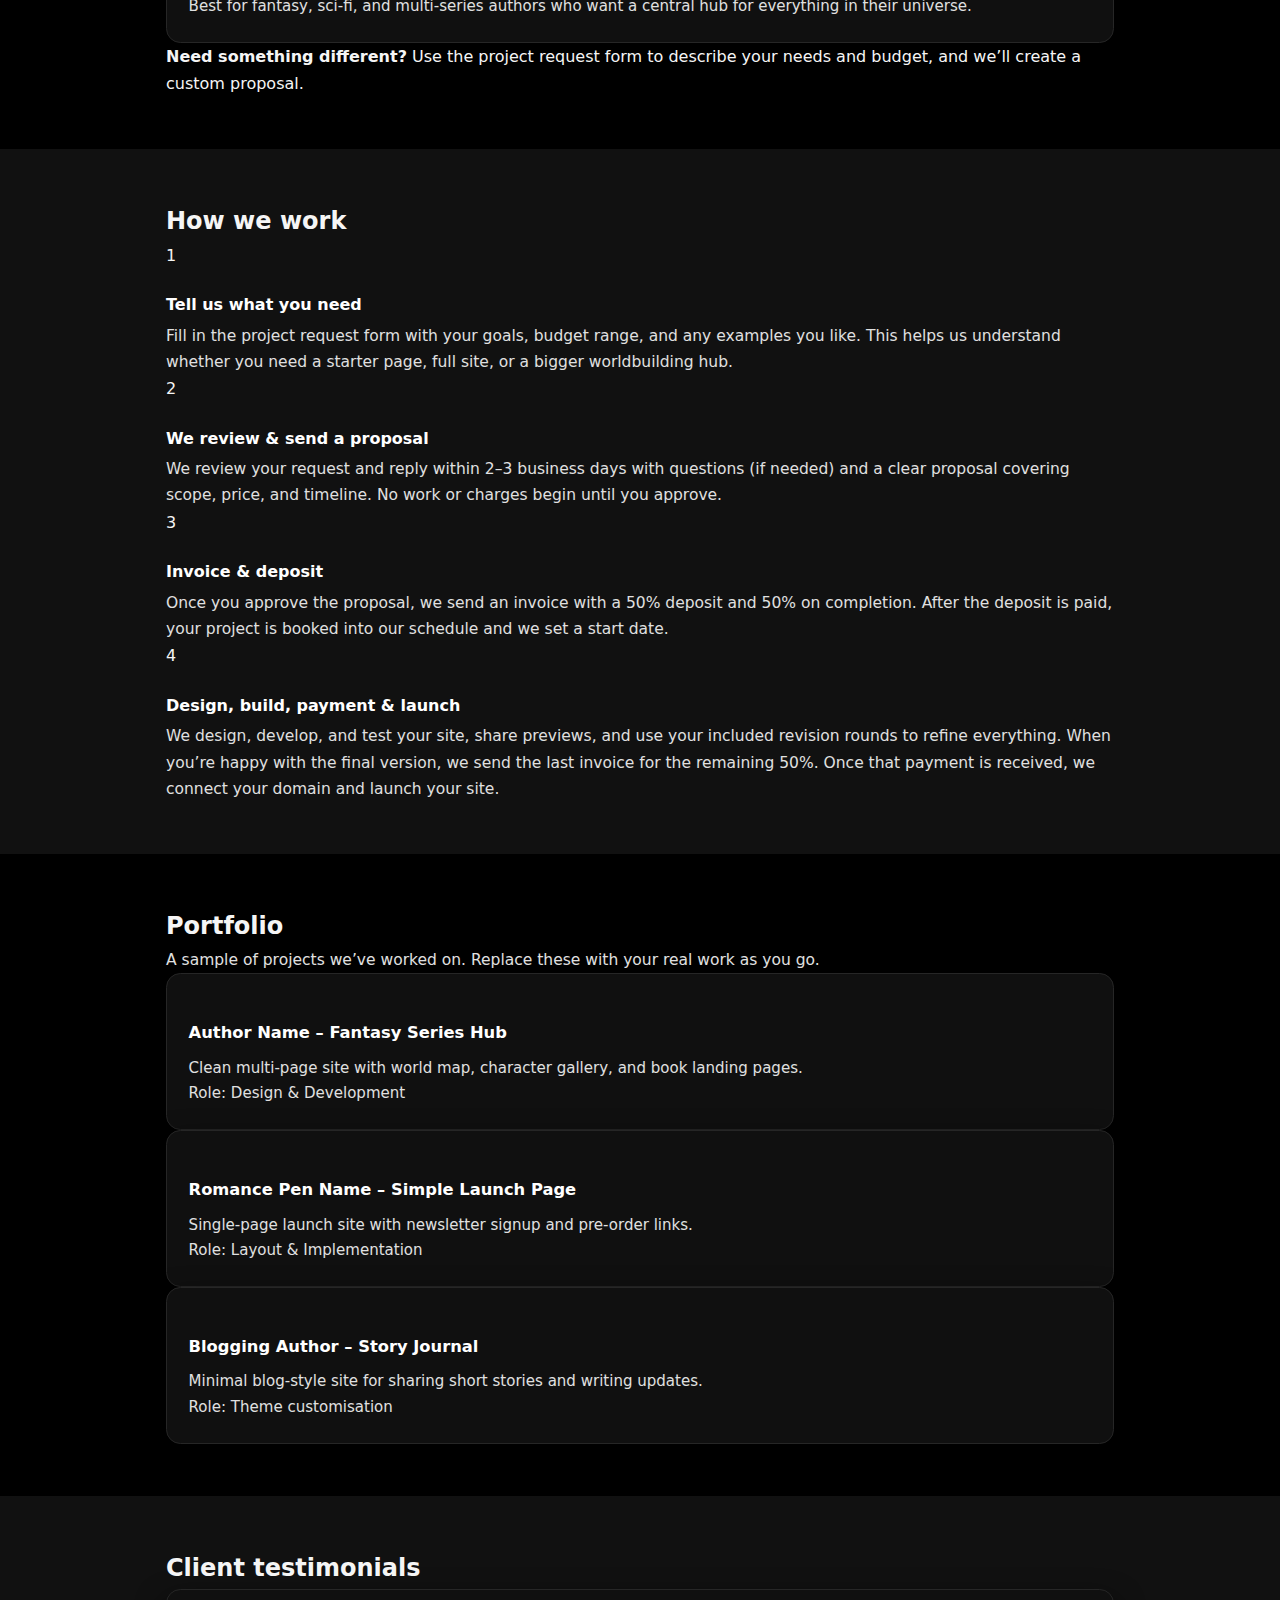
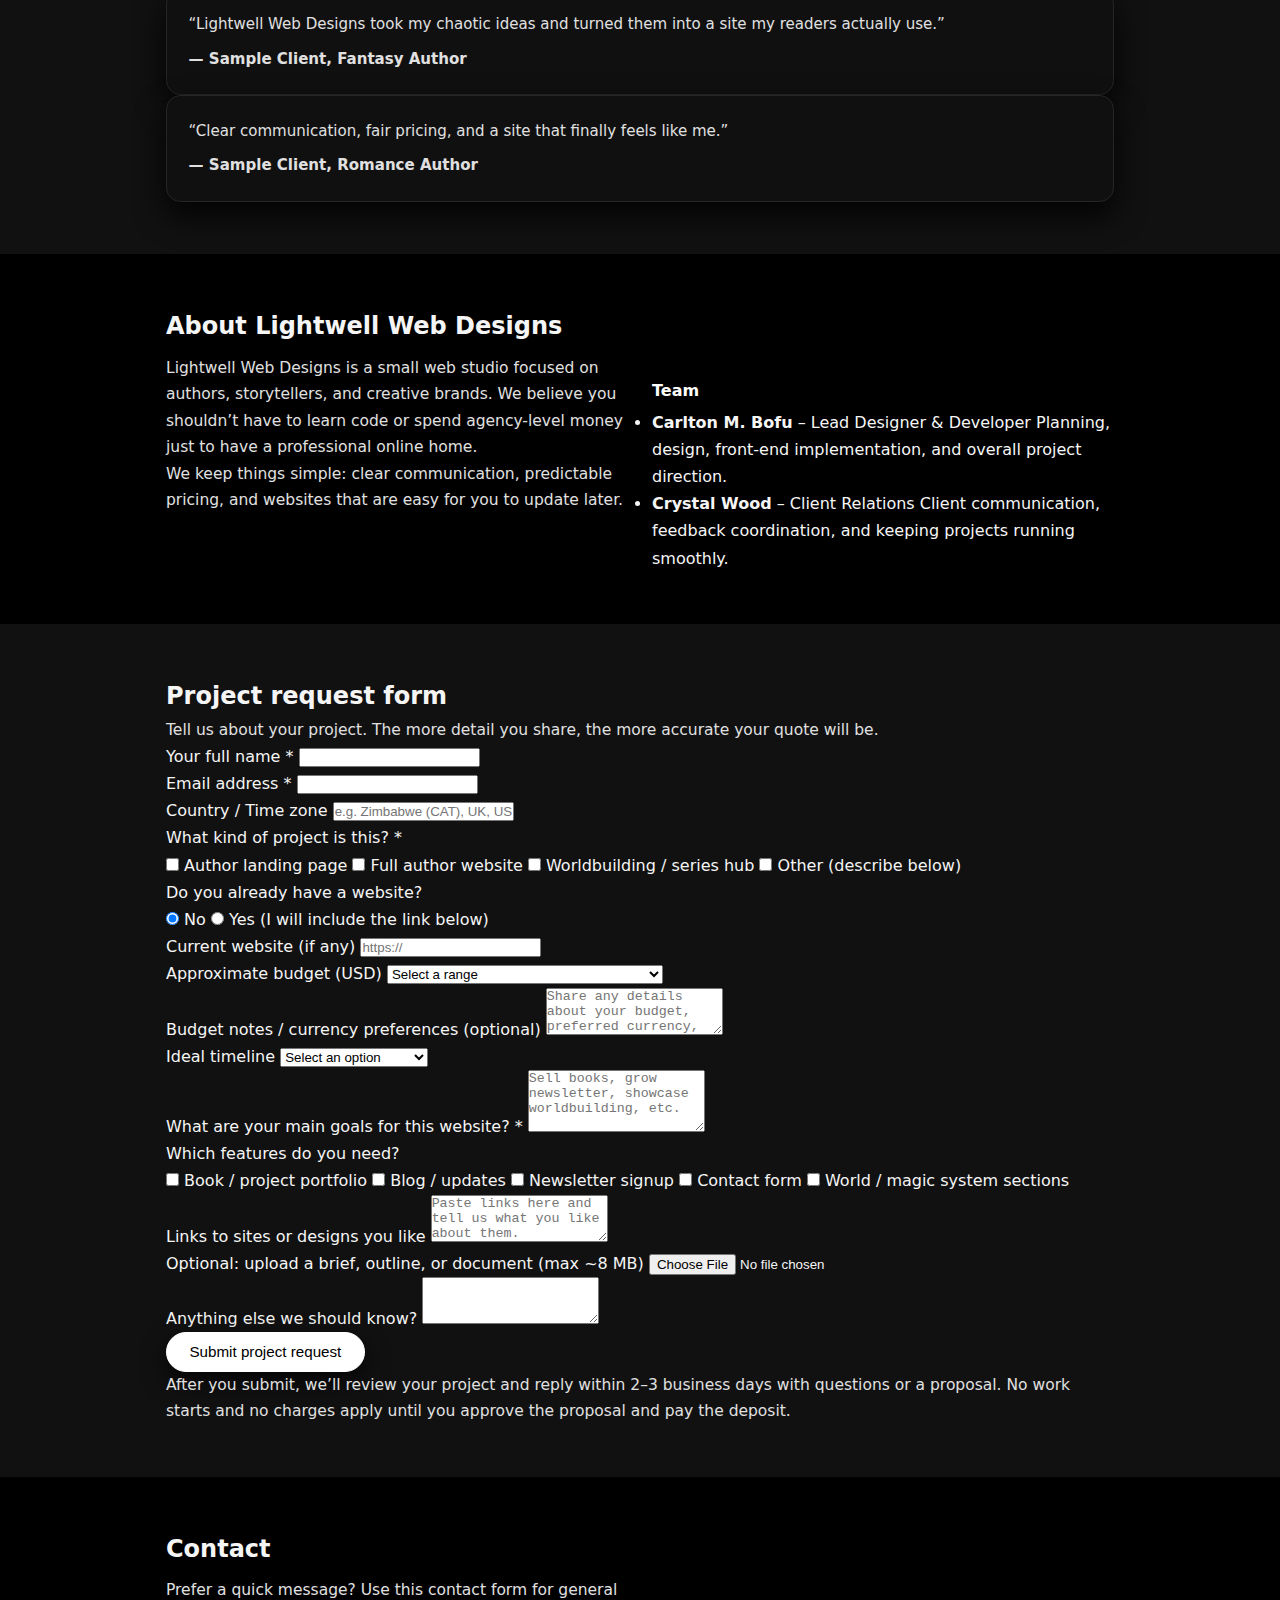
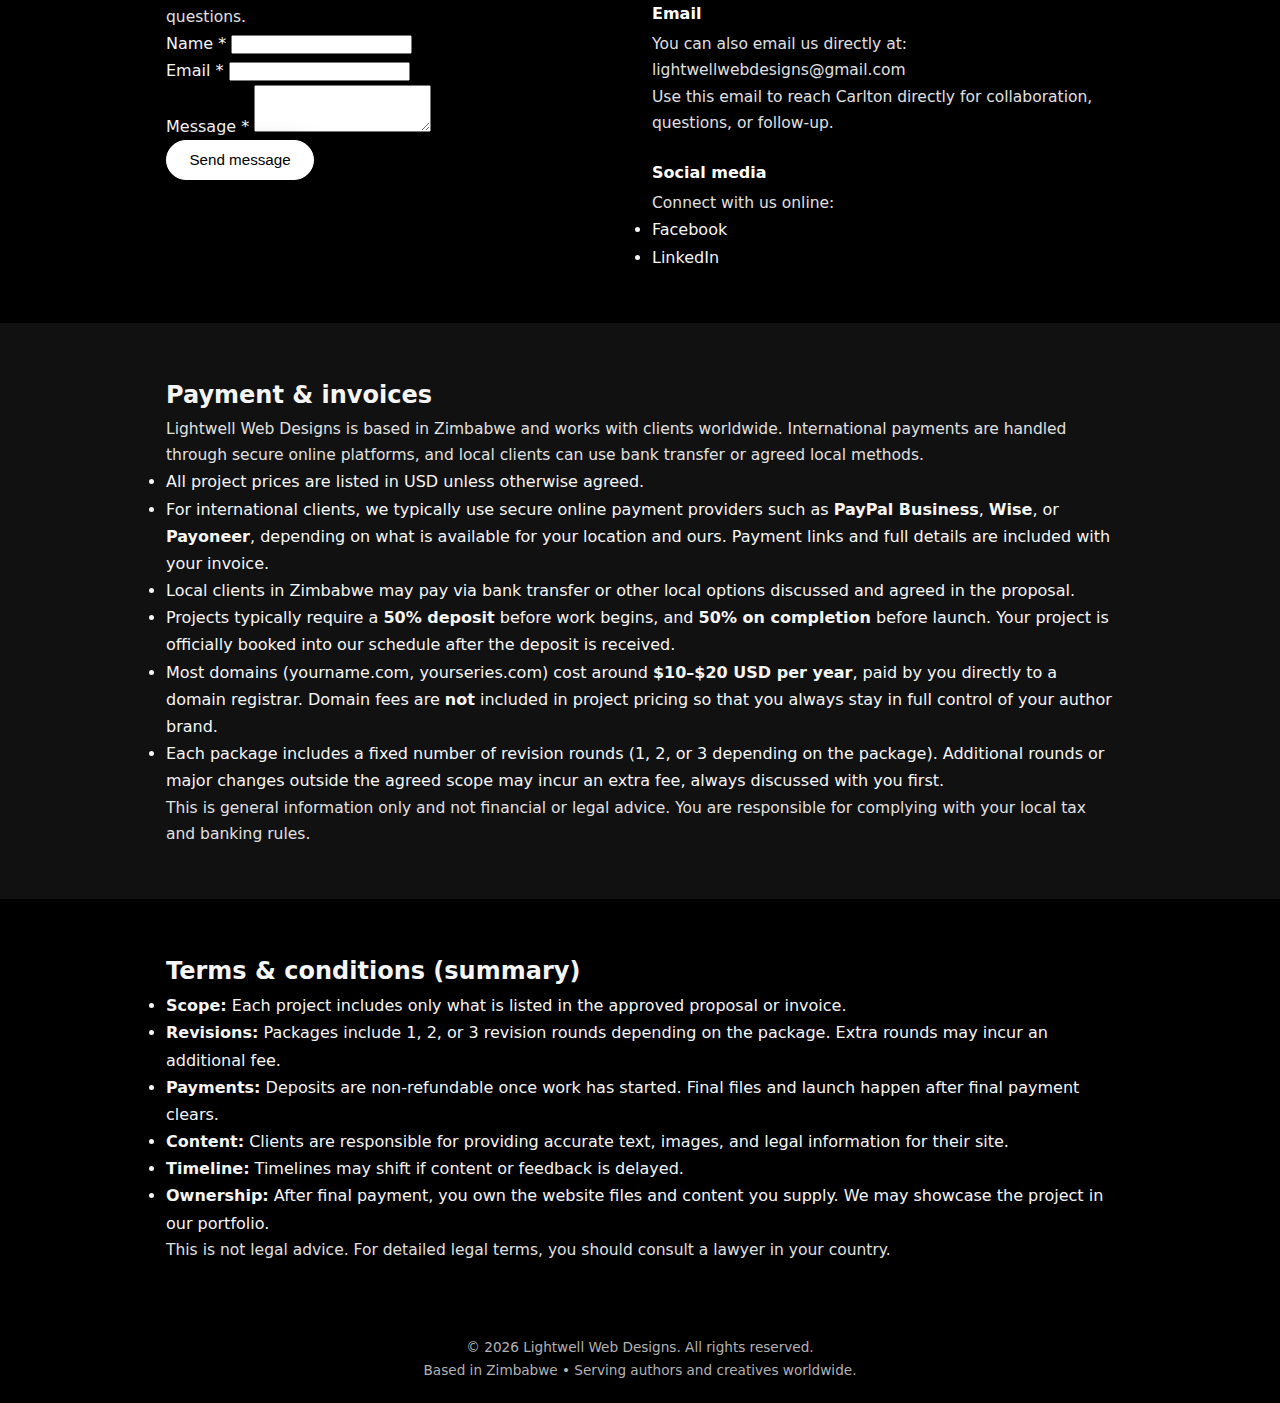
<file: site.html>
<!DOCTYPE html>
<html lang="en">
<head>
  <meta charset="UTF-8">
  <title>Lightwell Web Designs – Services & Site</title>
  <meta name="viewport" content="width=device-width, initial-scale=1">
  <meta name="description" content="Lightwell Web Designs offers author landing pages, full author websites, and worldbuilding hubs for indie writers worldwide.">
  <link rel="stylesheet" href="styles.css">
  <!-- Optional: favicon later
  <link rel="icon" type="image/png" href="favicon.png">
  -->
</head>
<body>
  <header class="site-header">
    <div class="container nav-container">
      <div class="logo">
        <img src="logo-lightwell.png" alt="Lightwell Web Designs logo" class="logo-img">
      </div>
      <button class="nav-toggle" aria-expanded="false" aria-label="Toggle navigation">
        Menu
      </button>
      <nav class="main-nav">
        <a href="index.html#home">Home</a>
        <a href="#services">Services</a>
        <a href="#portfolio">Portfolio</a>
        <a href="#testimonials">Testimonials</a>
        <a href="#about">About</a>
        <a href="#request">Request a Project</a>
        <a href="#contact">Contact</a>
        <a href="faq.html">FAQ</a>
      </nav>
    </div>
  </header>

  <!-- SERVICES & PACKAGES -->
  <section id="services" class="section">
    <div class="container">
      <h2>Services & Packages</h2>
      <p class="section-intro">
        Professional, custom-built author websites. Clear scope, clear pricing, and room to grow with your stories.
      </p>

      <div class="cards-grid">
        <!-- STARTER -->
        <article class="card">
          <h3>Starter Launch Page</h3>
          <p class="price-tag">$355</p>
          <ul class="card-list">
            <li>Single-page author site (Home, About, Book, Contact sections)</li>
            <li>Custom layout designed for your branding and genre</li>
            <li>Mobile-friendly design, tested on phone and desktop</li>
            <li>Contact or newsletter form wired to your email</li>
            <li>Basic SEO setup (page titles and descriptions)</li>
            <li><strong>1 revision round</strong> to polish layout and details</li>
          </ul>
          <p class="small-note">Best for debut authors or simple book launches who want a professional online home.</p>
        </article>

        <!-- MIDDLE TIER -->
        <article class="card">
          <h3>Author Website Suite</h3>
          <p class="price-tag">$710</p>
          <ul class="card-list">
            <li>Multi-section site tailored to your author brand</li>
            <li>Dedicated books/series area with cover gallery and links</li>
            <li>Newsletter signup integration and call-to-action placement</li>
            <li>Up to 2 extra sections (e.g. FAQ, Blog, “World of ___”, Events)</li>
            <li>Basic SEO setup across key pages/sections</li>
            <li><strong>2 revision rounds</strong> for layout, content placement, and fine-tuning</li>
          </ul>
          <p class="small-note">Best for authors with multiple books or pen names who need a solid, flexible home base.</p>
        </article>

        <!-- ULTIMATE -->
        <article class="card">
          <h3>Worldbuilding &amp; Series Hub</h3>
          <p class="price-tag">$955</p>
          <ul class="card-list">
            <li>Full author site plus structured worldbuilding sections</li>
            <li>Pages for worlds, magic systems, lore, maps, or timelines</li>
            <li>Organised navigation for multiple series and reading order</li>
            <li>Optional blog or update area for news and story extras</li>
            <li>Launch / campaign landing page for your key titles</li>
            <li><strong>3 revision rounds</strong> to refine complex content and structure</li>
          </ul>
          <p class="small-note">Best for fantasy, sci-fi, and multi-series authors who want a central hub for everything in their universe.</p>
        </article>
      </div>

      <div class="section-note">
        <strong>Need something different?</strong> Use the project request form to describe your needs and budget, and we’ll create a custom proposal.
      </div>
    </div>
  </section>

  <!-- PROCESS -->
  <section class="section section-alt">
    <div class="container">
      <h2>How we work</h2>
      <div class="steps-grid">
        <div class="step">
          <span class="step-number">1</span>
          <h3>Tell us what you need</h3>
          <p>Fill in the project request form with your goals, budget range, and any examples you like. This helps us understand whether you need a starter page, full site, or a bigger worldbuilding hub.</p>
        </div>
        <div class="step">
          <span class="step-number">2</span>
          <h3>We review &amp; send a proposal</h3>
          <p>We review your request and reply within 2–3 business days with questions (if needed) and a clear proposal covering scope, price, and timeline. No work or charges begin until you approve.</p>
        </div>
        <div class="step">
          <span class="step-number">3</span>
          <h3>Invoice &amp; deposit</h3>
          <p>Once you approve the proposal, we send an invoice with a 50% deposit and 50% on completion. After the deposit is paid, your project is booked into our schedule and we set a start date.</p>
        </div>
        <div class="step">
          <span class="step-number">4</span>
          <h3>Design, build, payment &amp; launch</h3>
          <p>
            We design, develop, and test your site, share previews, and use your included revision rounds to refine everything.
            When you’re happy with the final version, we send the last invoice for the remaining 50%.
            Once that payment is received, we connect your domain and launch your site.
          </p>
        </div>
      </div>
    </div>
  </section>

  <!-- PORTFOLIO -->
  <section id="portfolio" class="section">
    <div class="container">
      <h2>Portfolio</h2>
      <p class="section-intro">
        A sample of projects we’ve worked on. Replace these with your real work as you go.
      </p>
      <div class="cards-grid">
        <article class="card">
          <h3>Author Name – Fantasy Series Hub</h3>
          <p>Clean multi-page site with world map, character gallery, and book landing pages.</p>
          <p class="small-note">Role: Design &amp; Development</p>
        </article>
        <article class="card">
          <h3>Romance Pen Name – Simple Launch Page</h3>
          <p>Single-page launch site with newsletter signup and pre-order links.</p>
          <p class="small-note">Role: Layout &amp; Implementation</p>
        </article>
        <article class="card">
          <h3>Blogging Author – Story Journal</h3>
          <p>Minimal blog-style site for sharing short stories and writing updates.</p>
          <p class="small-note">Role: Theme customisation</p>
        </article>
      </div>
    </div>
  </section>

  <!-- TESTIMONIALS -->
  <section id="testimonials" class="section section-alt">
    <div class="container">
      <h2>Client testimonials</h2>
      <div class="cards-grid">
        <article class="card">
          <p class="quote">
            “Lightwell Web Designs took my chaotic ideas and turned them into a site my readers actually use.”
          </p>
          <p class="quote-author">— Sample Client, Fantasy Author</p>
        </article>
        <article class="card">
          <p class="quote">
            “Clear communication, fair pricing, and a site that finally feels like me.”
          </p>
          <p class="quote-author">— Sample Client, Romance Author</p>
        </article>
      </div>
    </div>
  </section>

  <!-- ABOUT & TEAM -->
  <section id="about" class="section">
    <div class="container">
      <h2>About Lightwell Web Designs</h2>
      <div class="two-column">
        <div>
          <p>
            Lightwell Web Designs is a small web studio focused on authors, storytellers,
            and creative brands. We believe you shouldn’t have to learn code or spend agency-level money
            just to have a professional online home.
          </p>
          <p>
            We keep things simple: clear communication, predictable pricing, and websites that are easy
            for you to update later.
          </p>
        </div>
        <div class="team">
          <h3>Team</h3>
          <ul class="team-list">
            <li>
              <strong>Carlton M. Bofu</strong> – Lead Designer &amp; Developer  
              <span class="muted">Planning, design, front-end implementation, and overall project direction.</span>
            </li>
            <li>
              <strong>Crystal Wood</strong> – Client Relations  
              <span class="muted">Client communication, feedback coordination, and keeping projects running smoothly.</span>
            </li>
          </ul>
        </div>
      </div>
    </div>
  </section>

  <!-- PROJECT REQUEST FORM (NETLIFY FORM) -->
  <section id="request" class="section section-alt">
    <div class="container">
      <h2>Project request form</h2>
      <p class="section-intro">
        Tell us about your project. The more detail you share, the more accurate your quote will be.
      </p>

      <form 
        name="project-request"
        method="POST"
        data-netlify="true"
        enctype="multipart/form-data"
        class="form-card"
      >
        <input type="hidden" name="form-name" value="project-request">

        <div class="form-group">
          <label for="name">Your full name *</label>
          <input type="text" id="name" name="name" required>
        </div>

        <div class="form-group">
          <label for="email">Email address *</label>
          <input type="email" id="email" name="email" required>
        </div>

        <div class="form-group">
          <label for="country">Country / Time zone</label>
          <input type="text" id="country" name="country" placeholder="e.g. Zimbabwe (CAT), UK, US Eastern">
        </div>

        <div class="form-group">
          <label>What kind of project is this? *</label>
          <div class="checkbox-group">
            <label><input type="checkbox" name="project_type" value="author_landing"> Author landing page</label>
            <label><input type="checkbox" name="project_type" value="full_website"> Full author website</label>
            <label><input type="checkbox" name="project_type" value="worldbuilding_hub"> Worldbuilding / series hub</label>
            <label><input type="checkbox" name="project_type" value="other"> Other (describe below)</label>
          </div>
        </div>

        <div class="form-group">
          <label>Do you already have a website?</label>
          <div class="radio-group">
            <label><input type="radio" name="has_website" value="no" checked> No</label>
            <label><input type="radio" name="has_website" value="yes"> Yes (I will include the link below)</label>
          </div>
        </div>

        <div class="form-group">
          <label for="website_url">Current website (if any)</label>
          <input type="url" id="website_url" name="website_url" placeholder="https://">
        </div>

        <!-- UPDATED BUDGET FIELD -->
        <div class="form-group">
          <label for="budget">Approximate budget (USD)</label>
          <select id="budget" name="budget">
            <option value="">Select a range</option>
            <option value="starter-range">Up to $400 (Starter Launch Page)</option>
            <option value="suite-range">$400–$800 (Author Website Suite)</option>
            <option value="hub-range">$800–$1,200 (Worldbuilding &amp; Series Hub)</option>
            <option value="custom">Above $1,200 / custom scope</option>
            <option value="unsure">I’m not sure yet</option>
          </select>
        </div>

        <div class="form-group">
          <label for="budget-notes">Budget notes / currency preferences (optional)</label>
          <textarea id="budget-notes" name="budget_notes" rows="3" placeholder="Share any details about your budget, preferred currency, or flexibility."></textarea>
        </div>
        <!-- END UPDATED BUDGET FIELD -->

        <div class="form-group">
          <label for="timeline">Ideal timeline</label>
          <select id="timeline" name="timeline">
            <option value="">Select an option</option>
            <option value="urgent">Urgent (2–3 weeks)</option>
            <option value="normal">Normal (1–2 months)</option>
            <option value="flexible">Flexible</option>
          </select>
        </div>

        <div class="form-group">
          <label for="goals">What are your main goals for this website? *</label>
          <textarea id="goals" name="goals" rows="4" required placeholder="Sell books, grow newsletter, showcase worldbuilding, etc."></textarea>
        </div>

        <div class="form-group">
          <label for="features">Which features do you need?</label>
          <div class="checkbox-group">
            <label><input type="checkbox" name="features" value="portfolio"> Book / project portfolio</label>
            <label><input type="checkbox" name="features" value="blog"> Blog / updates</label>
            <label><input type="checkbox" name="features" value="newsletter"> Newsletter signup</label>
            <label><input type="checkbox" name="features" value="contact_form"> Contact form</label>
            <label><input type="checkbox" name="features" value="worldbuilding_sections"> World / magic system sections</label>
          </div>
        </div>

        <div class="form-group">
          <label for="examples">Links to sites or designs you like</label>
          <textarea id="examples" name="examples" rows="3" placeholder="Paste links here and tell us what you like about them."></textarea>
        </div>

        <div class="form-group">
          <label for="brief_file">Optional: upload a brief, outline, or document (max ~8 MB)</label>
          <input type="file" id="brief_file" name="brief_file">
        </div>

        <div class="form-group">
          <label for="extra">Anything else we should know?</label>
          <textarea id="extra" name="extra" rows="3"></textarea>
        </div>

        <button type="submit" class="btn primary">Submit project request</button>
        <p class="small-note">
          After you submit, we’ll review your project and reply within 2–3 business days with questions or a proposal. 
          No work starts and no charges apply until you approve the proposal and pay the deposit.
        </p>
      </form>
    </div>
  </section>

  <!-- CONTACT -->
  <section id="contact" class="section">
    <div class="container">
      <h2>Contact</h2>
      <div class="two-column">
        <div>
          <p>
            Prefer a quick message? Use this contact form for general questions.
          </p>
          <form
            name="contact"
            method="POST"
            data-netlify="true"
            class="form-card"
          >
            <input type="hidden" name="form-name" value="contact">
            <div class="form-group">
              <label for="contact-name">Name *</label>
              <input type="text" id="contact-name" name="name" required>
            </div>
            <div class="form-group">
              <label for="contact-email">Email *</label>
              <input type="email" id="contact-email" name="email" required>
            </div>
            <div class="form-group">
              <label for="contact-message">Message *</label>
              <textarea id="contact-message" name="message" rows="3" required></textarea>
            </div>
            <button type="submit" class="btn primary">Send message</button>
          </form>
        </div>
        <div>
          <h3>Email</h3>
          <p>
            You can also email us directly at:<br>
            <a href="mailto:lightwellwebdesigns@gmail.com">lightwellwebdesigns@gmail.com</a>
          </p>
          <p class="small-note">
            Use this email to reach Carlton directly for collaboration, questions, or follow-up.
          </p>

          <h3>Social media</h3>
          <p>Connect with us online:</p>
          <ul class="social-list">
            <li>
              <a href="https://www.facebook.com/share/17aR2C6mbt/"
                 target="_blank"
                 rel="noreferrer">
                Facebook
              </a>
            </li>
            <li>
              <a href="https://www.linkedin.com/in/carlton-bofu-9581b43a0?utm_source=share&amp;utm_campaign=share_via&amp;utm_content=profile&amp;utm_medium=android_app"
                 target="_blank"
                 rel="noreferrer">
                LinkedIn
              </a>
            </li>
          </ul>
        </div>
      </div>
    </div>
  </section>

  <!-- PAYMENT INFO (UPDATED) -->
  <section class="section section-alt">
    <div class="container">
      <h2>Payment &amp; invoices</h2>
      <p>
        Lightwell Web Designs is based in Zimbabwe and works with clients worldwide.
        International payments are handled through secure online platforms, and local clients
        can use bank transfer or agreed local methods.
      </p>
      <ul class="card-list">
        <li>All project prices are listed in USD unless otherwise agreed.</li>
        <li>
          For international clients, we typically use secure online payment providers such as
          <strong>PayPal Business</strong>, <strong>Wise</strong>, or <strong>Payoneer</strong>,
          depending on what is available for your location and ours. Payment links and full
          details are included with your invoice.
        </li>
        <li>
          Local clients in Zimbabwe may pay via bank transfer or other local options discussed
          and agreed in the proposal.
        </li>
        <li>
          Projects typically require a <strong>50% deposit</strong> before work begins, and
          <strong>50% on completion</strong> before launch. Your project is officially booked
          into our schedule after the deposit is received.
        </li>
        <li>
          Most domains (yourname.com, yourseries.com) cost around
          <strong>$10–$20 USD per year</strong>, paid by you directly to a domain registrar.
          Domain fees are <strong>not</strong> included in project pricing so that you always
          stay in full control of your author brand.
        </li>
        <li>
          Each package includes a fixed number of revision rounds (1, 2, or 3 depending on the
          package). Additional rounds or major changes outside the agreed scope may incur an
          extra fee, always discussed with you first.
        </li>
      </ul>
      <p class="small-note">
        This is general information only and not financial or legal advice. You are responsible
        for complying with your local tax and banking rules.
      </p>
    </div>
  </section>

  <!-- TERMS & CONDITIONS (simple version) -->
  <section class="section">
    <div class="container">
      <h2>Terms &amp; conditions (summary)</h2>
      <ul class="card-list">
        <li><strong>Scope:</strong> Each project includes only what is listed in the approved proposal or invoice.</li>
        <li><strong>Revisions:</strong> Packages include 1, 2, or 3 revision rounds depending on the package. Extra rounds may incur an additional fee.</li>
        <li><strong>Payments:</strong> Deposits are non-refundable once work has started. Final files and launch happen after final payment clears.</li>
        <li><strong>Content:</strong> Clients are responsible for providing accurate text, images, and legal information for their site.</li>
        <li><strong>Timeline:</strong> Timelines may shift if content or feedback is delayed.</li>
        <li><strong>Ownership:</strong> After final payment, you own the website files and content you supply. We may showcase the project in our portfolio.</li>
      </ul>
      <p class="small-note">
        This is not legal advice. For detailed legal terms, you should consult a lawyer in your country.
      </p>
    </div>
  </section>

  <footer class="site-footer">
    <div class="container footer-inner">
      <p>&copy; <span id="year"></span> Lightwell Web Designs. All rights reserved.</p>
      <p class="small-note">Based in Zimbabwe • Serving authors and creatives worldwide.</p>
    </div>
    <script>
      document.getElementById('year').textContent = new Date().getFullYear();

      const navToggle = document.querySelector('.nav-toggle');
      const mainNav = document.querySelector('.main-nav');

      if (navToggle && mainNav) {
        navToggle.addEventListener('click', () => {
          const expanded = navToggle.getAttribute('aria-expanded') === 'true';
          navToggle.setAttribute('aria-expanded', (!expanded).toString());
          mainNav.classList.toggle('nav-open');
        });
      }
    </script>
  </footer>
</body>
</html>
</file>
<file: styles.css>
/* =============== */
/* Base + Resets   */
/* =============== */

*,
*::before,
*::after {
  box-sizing: border-box;
  margin: 0;
  padding: 0;
}

html,
body {
  height: 100%;
}

body {
  font-family: "Inter", system-ui, -apple-system, BlinkMacSystemFont, "Segoe UI",
    sans-serif;
  line-height: 1.7;
  color: #f5f5f5; /* main text: off-white */
  background: radial-gradient(circle at top, #111111 0, #000000 45%, #000000 100%);
}

a {
  text-decoration: none;
  color: inherit;
}

.page {
  padding-bottom: 3rem;
}

/* Layout helper */

.container {
  width: 100%;
  max-width: 980px;
  margin: 0 auto;
  padding: 0 1rem;
}

/* =============== */
/* Header / Nav    */
/* =============== */

.site-header {
  position: sticky;
  top: 0;
  z-index: 20;
  backdrop-filter: blur(12px);
  background: rgba(0, 0, 0, 0.96);
  border-bottom: 1px solid rgba(90, 90, 90, 0.7); /* mid grey */
  color: #f5f5f5;
}

.header-content {
  display: flex;
  align-items: center;
  justify-content: space-between;
  padding: 0.7rem 0;
}

.logo span {
  font-family: "Playfair Display", serif;
  font-weight: 600;
  letter-spacing: 0.08em;
  font-size: 0.9rem;
  text-transform: uppercase;
}

.nav-links {
  display: flex;
  gap: 1rem;
  font-size: 0.9rem;
}

.nav-links a {
  padding: 0.25rem 0;
  position: relative;
  opacity: 0.8;
  transition: opacity 0.2s ease, transform 0.2s ease;
}

.nav-links a::after {
  content: "";
  position: absolute;
  left: 0;
  bottom: -0.15rem;
  width: 0;
  height: 2px;
  background: #ffffff; /* white underline */
  transition: width 0.2s ease;
}

.nav-links a:hover {
  opacity: 1;
  transform: translateY(-1px);
}

.nav-links a:hover::after {
  width: 100%;
}

/* =============== */
/* Hero            */
/* =============== */

.hero {
  background: radial-gradient(circle at top left, #111111 0, #000000 60%);
  color: #f5f5f5;
  padding: 4.5rem 0 4rem;
}

.hero-panel {
  border-radius: 1rem;
  padding: 2.5rem 2rem;
  background: radial-gradient(circle at top, #000000 0, #000000 55%, #111111 100%);
  border: 1px solid #222222;
  box-shadow: 0 26px 55px rgba(0, 0, 0, 0.9);
}

.eyebrow {
  font-size: 0.78rem;
  letter-spacing: 0.24em;
  text-transform: uppercase;
  color: #aaaaaa; /* light grey */
  margin-bottom: 0.9rem;
}

.hero-panel h1 {
  font-family: "Playfair Display", serif;
  font-size: clamp(2.4rem, 4vw, 3.2rem);
  line-height: 1.1;
  margin-bottom: 1rem;
}

.hero-sub {
  max-width: 36rem;
  font-size: 1rem;
  color: #f5f5f5;
  margin-bottom: 1.9rem;
}

.hero-sub strong {
  color: #ffffff;
}

.hero-meta {
  display: flex;
  flex-wrap: wrap;
  gap: 1rem;
  margin-bottom: 1.8rem;
  border-top: 1px solid #333333;
  border-bottom: 1px solid #333333;
  padding: 0.9rem 0 0.8rem;
}

.hero-meta-item {
  min-width: 9rem;
}

.meta-label {
  display: block;
  font-size: 0.78rem;
  text-transform: uppercase;
  letter-spacing: 0.14em;
  color: #aaaaaa;
}

.meta-value {
  font-size: 0.95rem;
  color: #f5f5f5;
}

.hero-buttons {
  display: flex;
  flex-wrap: wrap;
  gap: 0.75rem;
  margin-top: 0.5rem;
}

/* =============== */
/* Buttons         */
/* =============== */

.btn {
  display: inline-block;
  padding: 0.65rem 1.4rem;
  border-radius: 999px;
  font-size: 0.95rem;
  font-weight: 500;
  border: 1px solid transparent;
  cursor: pointer;
  text-align: center;
  transition: background 0.2s ease, color 0.2s ease, border-color 0.2s ease,
    transform 0.15s ease, box-shadow 0.15s ease;
}

.btn.primary {
  background: #ffffff;
  color: #000000;
  border-color: #ffffff;
  box-shadow: 0 10px 25px rgba(0, 0, 0, 0.7);
}

.btn.primary:hover {
  transform: translateY(-1px);
  box-shadow: 0 16px 32px rgba(0, 0, 0, 0.85);
}

.btn.ghost {
  background: transparent;
  color: #f5f5f5;
  border-color: #f5f5f5;
}

.btn.ghost:hover {
  background: rgba(20, 20, 20, 0.9);
}

.btn.disabled {
  opacity: 0.5;
  cursor: not-allowed;
  box-shadow: none;
}

/* =============== */
/* Sections        */
/* =============== */

.section,
.section-alt {
  padding: 3.25rem 0;
}

.section {
  background: #000000; /* pure black */
}

.section-alt {
  background: #111111; /* dark grey */
}

.section-header {
  margin-bottom: 1.8rem;
}

.section-header h2 {
  font-family: "Playfair Display", serif;
  font-size: 1.7rem;
  margin-bottom: 0.35rem;
  color: #ffffff;
}

.section-tagline {
  font-size: 0.96rem;
  color: #b3b3b3;
}

.section h3 {
  font-size: 1rem;
  margin-top: 1.4rem;
  margin-bottom: 0.25rem;
  font-weight: 600;
  color: #ffffff;
}

.section p {
  font-size: 0.97rem;
  color: #e0e0e0;
}

/* Framed payment section */

.section-framed .container {
  border-radius: 0.9rem;
  padding: 2.2rem 1.75rem;
  background: #111111;
  box-shadow: 0 18px 35px rgba(0, 0, 0, 0.7);
  border: 1px solid #222222;
}

/* Two-column layout */

.two-column {
  display: grid;
  grid-template-columns: minmax(0, 1fr);
  gap: 1.5rem;
  margin-top: 0.5rem;
}

.terms-note {
  margin-top: 1.2rem;
  font-size: 0.88rem;
  color: #b3b3b3;
}

.coming-soon {
  margin-top: 1rem;
  font-size: 0.9rem;
  color: #b3b3b3;
  font-style: italic;
}

/* =============== */
/* Portfolio cards */
/* =============== */

.grid {
  display: grid;
  grid-template-columns: repeat(auto-fit, minmax(240px, 1fr));
  gap: 1.6rem;
}

.card {
  background: #101010;
  border-radius: 0.9rem;
  padding: 1.4rem 1.35rem;
  box-shadow: 0 14px 30px rgba(0, 0, 0, 0.85);
  border: 1px solid #262626;
  transition: transform 0.16s ease, box-shadow 0.16s ease, border-color 0.16s ease;
}

.card h3 {
  margin-bottom: 0.55rem;
  font-size: 1.02rem;
  color: #ffffff;
}

.card p {
  font-size: 0.94rem;
  color: #e0e0e0;
}

.card-meta {
  margin-top: 0.75rem;
  font-size: 0.82rem;
  text-transform: uppercase;
  letter-spacing: 0.12em;
  color: #b3b3b3;
}

.card:hover {
  transform: translateY(-4px);
  box-shadow: 0 22px 45px rgba(0, 0, 0, 0.9);
  border-color: #b3b3b3;
}

/* =============== */
/* Testimonials    */
/* =============== */

.testimonials {
  display: grid;
  gap: 1.2rem;
  max-width: 40rem;
}

.testimonials blockquote {
  background: #101010;
  border-radius: 0.9rem;
  padding: 1.15rem 1.25rem;
  border-left: 4px solid #ffffff;
  box-shadow: 0 10px 26px rgba(0, 0, 0, 0.85);
  font-size: 0.95rem;
  color: #ffffff;
}

.quote-author {
  display: block;
  margin-top: 0.55rem;
  font-weight: 600;
  font-size: 0.9rem;
  color: #b3b3b3;
}

/* =============== */
/* Request form    */
/* =============== */

.request-form {
  display: grid;
  gap: 1rem;
  max-width: 42rem;
  margin-top: 0.75rem;
}

.form-row {
  display: flex;
  flex-direction: column;
  gap: 0.25rem;
}

.form-row label {
  font-size: 0.9rem;
  font-weight: 500;
  color: #ffffff;
}

.request-form input,
.request-form textarea,
.request-form select {
  padding: 0.55rem 0.6rem;
  border-radius: 0.55rem;
  border: 1px solid #444444;
  font: inherit;
  background: #050505;
  color: #f5f5f5;
  transition: border-color 0.15s ease, box-shadow 0.15s ease,
    background-color 0.15s ease;
}

.request-form input::placeholder,
.request-form textarea::placeholder {
  color: #888888;
}

.request-form input:focus,
.request-form textarea:focus,
.request-form select:focus {
  outline: none;
  border-color: #ffffff;
  background: #111111;
  box-shadow: 0 0 0 1px rgba(255, 255, 255, 0.7);
}

.request-form select {
  color: #f5f5f5;
  background: #050505;
}

.checkbox-row {
  flex-direction: row;
  align-items: flex-start;
  gap: 0.55rem;
}

.checkbox-row input[type="checkbox"] {
  margin-top: 0.25rem;
}

.form-note {
  margin-top: 1rem;
  font-size: 0.85rem;
  color: #b3b3b3;
}

/* =============== */
/* Calendar        */
/* =============== */

#calendar .container {
  max-width: 40rem;
}

/* =============== */
/* Footer          */
/* =============== */

.site-footer {
  background: #000000;
  color: #b3b3b3;
  padding: 1.3rem 0;
}

.footer-inner {
  text-align: center;
  font-size: 0.85rem;
}

/* =============== */
/* Responsiveness  */
/* =============== */

@media (min-width: 768px) {
  .two-column {
    grid-template-columns: minmax(0, 1fr) minmax(0, 1fr);
  }

  .hero-panel {
    padding: 3rem 2.6rem;
  }
}

@media (max-width: 640px) {
  .nav-links {
    display: none;
  }

  .hero {
    padding-top: 3.5rem;
  }
}
</file>
